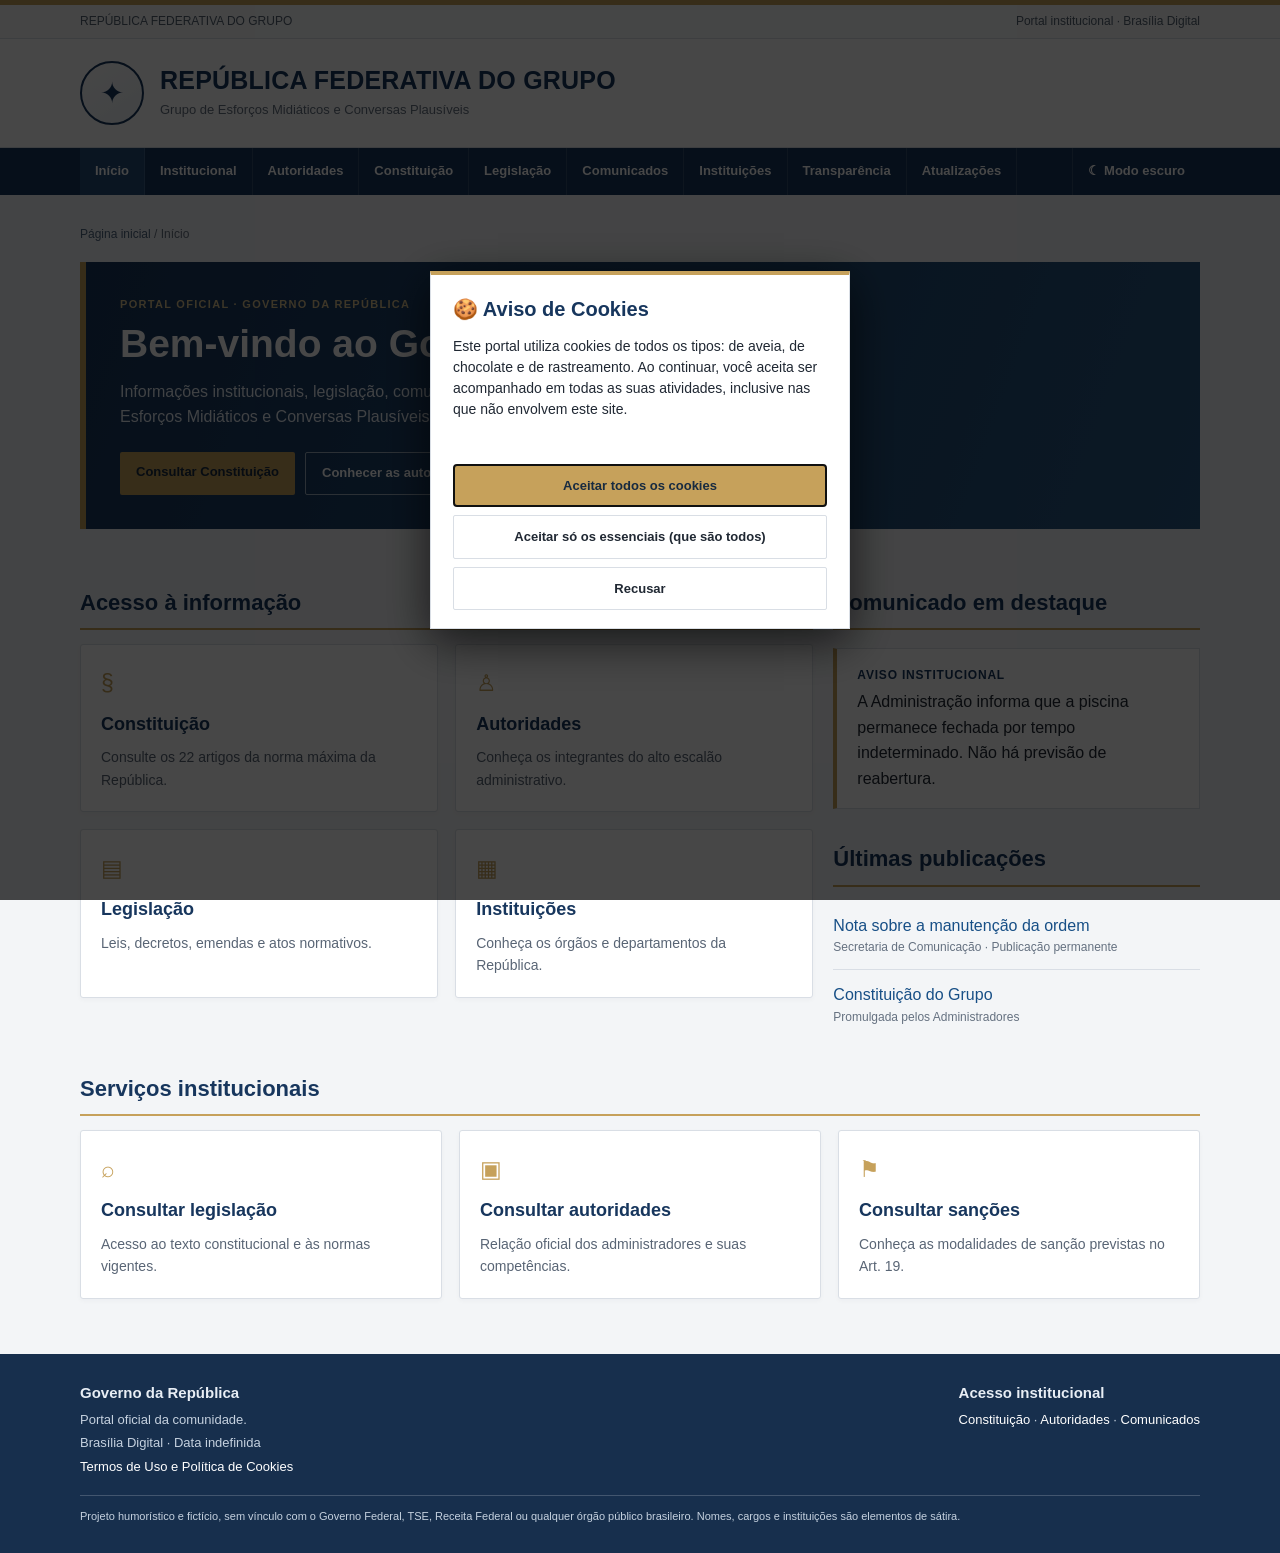
<file: index.html>
<!doctype html><html lang="pt-BR"><head><meta charset="utf-8"><meta name="viewport" content="width=device-width,initial-scale=1"><meta name="description" content="Portal institucional fictício da República Federativa do Grupo."><title>Início | República Federativa do Grupo</title><link rel="stylesheet" href="assets/style.css"></head><body><div class="topline"></div><div class="utility"><div class="wrap"><span>REPÚBLICA FEDERATIVA DO GRUPO</span><span>Portal institucional · Brasília Digital</span></div></div><header><div class="wrap brand"><div class="crest" aria-label="Brasão provisório">✦</div><div><h1>REPÚBLICA FEDERATIVA DO GRUPO</h1><p>Grupo de Esforços Midiáticos e Conversas Plausíveis</p></div></div></header><nav><div class="wrap"><a href="index.html">Início</a><a href="institucional.html">Institucional</a><a href="autoridades.html">Autoridades</a><a href="constituicao.html">Constituição</a><a href="legislacao.html">Legislação</a><a href="comunicados.html">Comunicados</a><a href="instituicoes.html">Instituições</a><a href="transparencia.html">Transparência</a></div></nav><main class="wrap"><div class="breadcrumb"><a href="index.html">Página inicial</a> / Início</div><section class="hero"><div class="eyebrow">Portal oficial · Governo da República</div><h2>Bem-vindo ao Governo da República</h2><p>Informações institucionais, legislação, comunicados e serviços da República Federativa do Grupo de Esforços Midiáticos e Conversas Plausíveis.</p><div class="actions"><a class="btn" href="constituicao.html">Consultar Constituição</a><a class="btn secondary" href="autoridades.html">Conhecer as autoridades</a></div></section>
<div class="two"><section><h2 class="section-title">Acesso à informação</h2><div class="grid" style="grid-template-columns:repeat(2,1fr)"><a class="card" href="constituicao.html"><div class="ico">§</div><h3>Constituição</h3><p>Consulte os 22 artigos da norma máxima da República.</p></a><a class="card" href="autoridades.html"><div class="ico">♙</div><h3>Autoridades</h3><p>Conheça os integrantes do alto escalão administrativo.</p></a><a class="card" href="legislacao.html"><div class="ico">▤</div><h3>Legislação</h3><p>Leis, decretos, emendas e atos normativos.</p></a><a class="card" href="instituicoes.html"><div class="ico">▦</div><h3>Instituições</h3><p>Conheça os órgãos e departamentos da República.</p></a></div></section><aside><h2 class="section-title">Comunicado em destaque</h2><div class="notice"><strong>AVISO INSTITUCIONAL</strong>A Administração informa que a piscina permanece fechada por tempo indeterminado. Não há previsão de reabertura.</div><h2 class="section-title">Últimas publicações</h2><ul class="list"><li><a href="comunicados.html">Nota sobre a manutenção da ordem</a><small>Secretaria de Comunicação · Publicação permanente</small></li><li><a href="constituicao.html">Constituição do Grupo</a><small>Promulgada pelos Administradores</small></li></ul></aside></div>
<h2 class="section-title">Serviços institucionais</h2><div class="grid"><div class="card"><div class="ico">⌕</div><h3>Consultar legislação</h3><p>Acesso ao texto constitucional e às normas vigentes.</p></div><div class="card"><div class="ico">▣</div><h3>Consultar autoridades</h3><p>Relação oficial dos administradores e suas competências.</p></div><div class="card"><div class="ico">⚑</div><h3>Consultar sanções</h3><p>Conheça as modalidades de sanção previstas no Art. 19.</p></div></div></main><footer><div class="wrap"><div class="footgrid"><div><strong>Governo da República</strong><p>Portal oficial da comunidade.</p><p>Brasília Digital · Data indefinida</p></div><div><strong>Acesso institucional</strong><p><a href="constituicao.html" style="color:#fff">Constituição</a> · <a href="autoridades.html" style="color:#fff">Autoridades</a> · <a href="comunicados.html" style="color:#fff">Comunicados</a></p></div></div><div class="disclaimer">Projeto humorístico e fictício, sem vínculo com o Governo Federal, TSE, Receita Federal ou qualquer órgão público brasileiro. Nomes, cargos e instituições são elementos de sátira.</div></div></footer><script src="assets/site.js"></script></body></html>
</file>
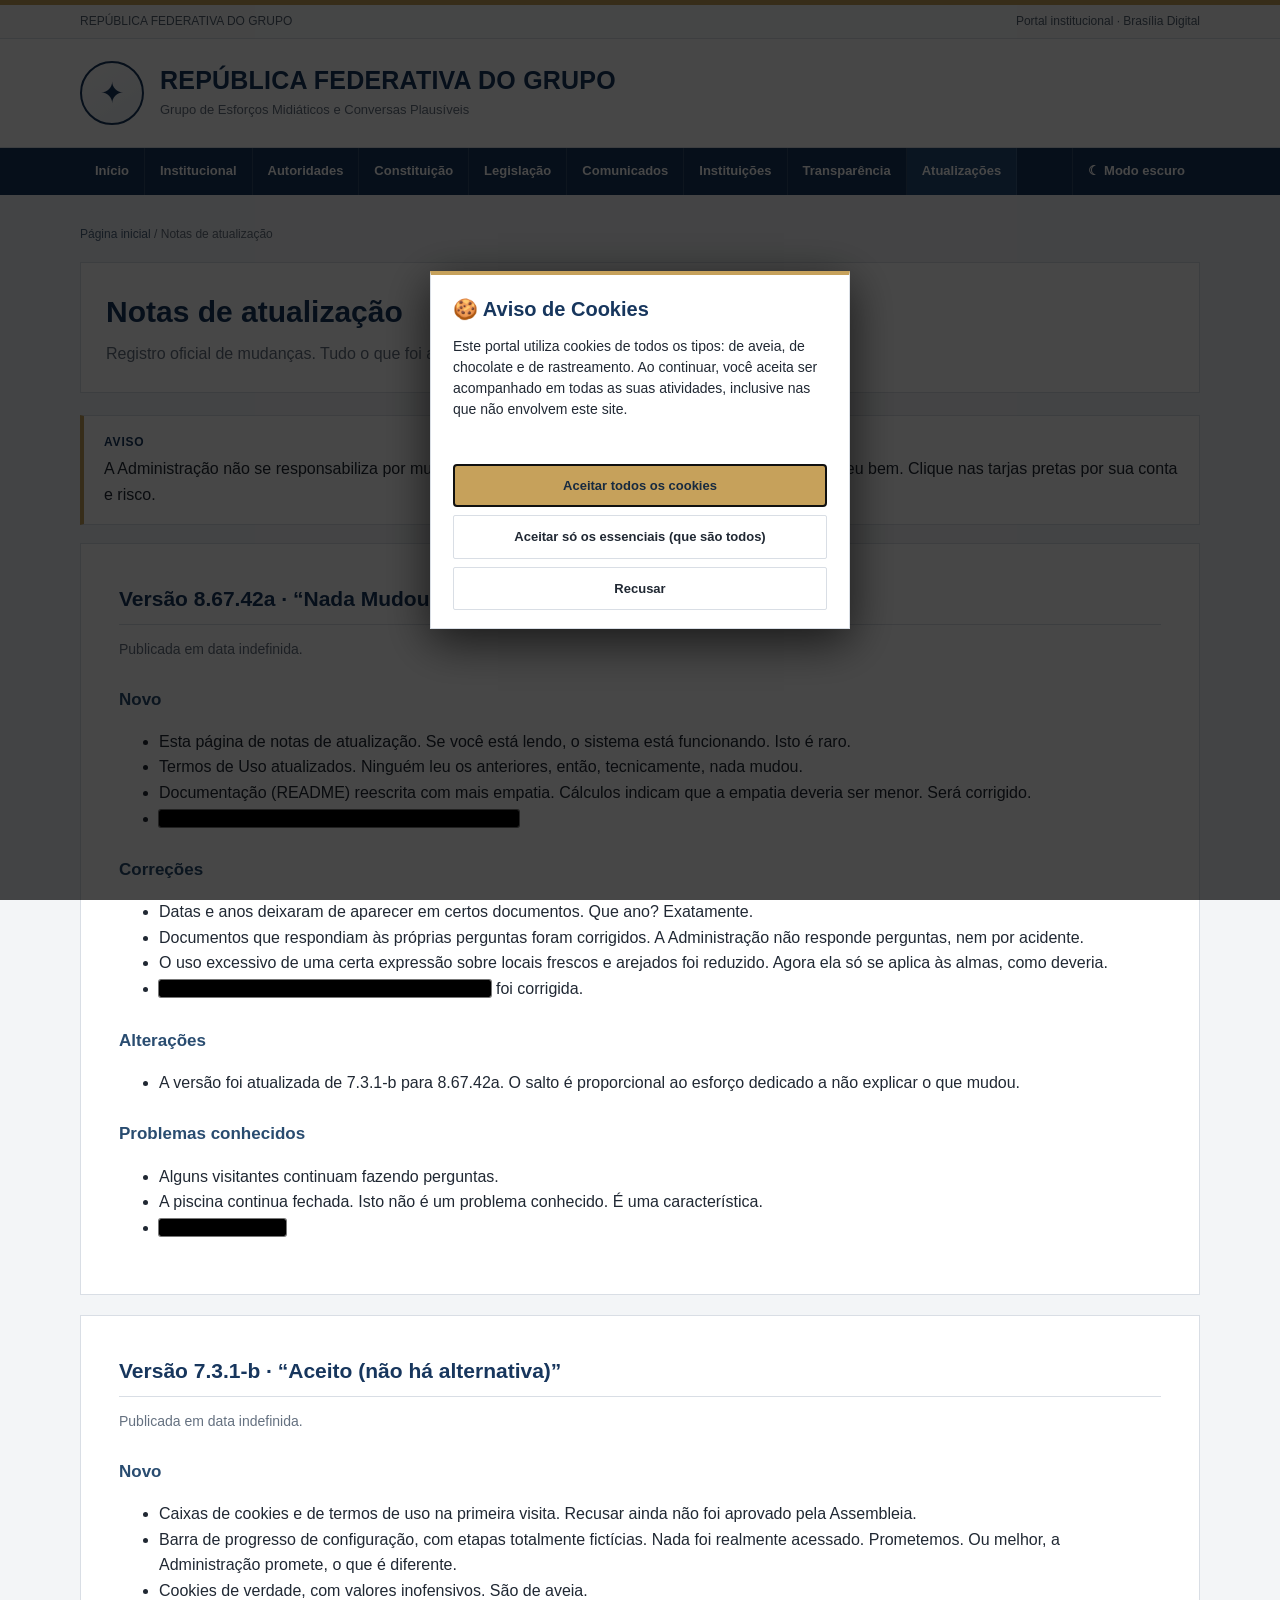
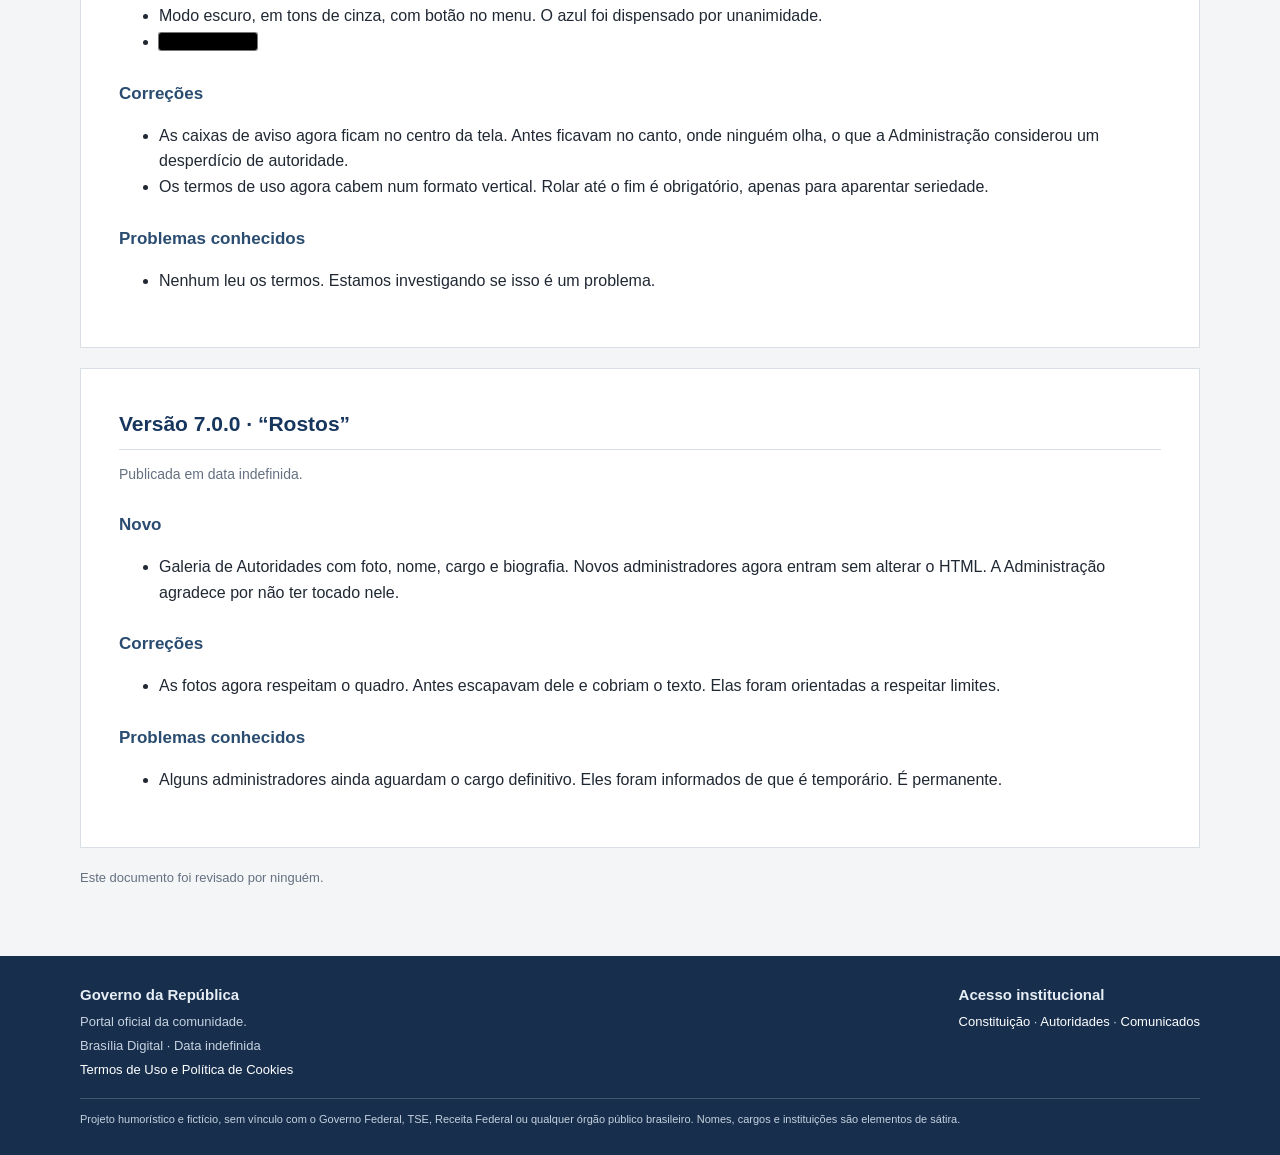
<file: atualizacoes.html>
<!doctype html><html lang="pt-BR"><head><meta charset="utf-8"><meta name="viewport" content="width=device-width,initial-scale=1"><meta name="description" content="Portal institucional fictício da República Federativa do Grupo."><title>Notas de atualização | República Federativa do Grupo</title><link rel="stylesheet" href="assets/style.css"></head><body><div class="topline"></div><div class="utility"><div class="wrap"><span>REPÚBLICA FEDERATIVA DO GRUPO</span><span>Portal institucional · Brasília Digital</span></div></div><header><div class="wrap brand"><div class="crest" aria-label="Brasão provisório">✦</div><div><h1>REPÚBLICA FEDERATIVA DO GRUPO</h1><p>Grupo de Esforços Midiáticos e Conversas Plausíveis</p></div></div></header><nav><div class="wrap"><a href="index.html">Início</a><a href="institucional.html">Institucional</a><a href="autoridades.html">Autoridades</a><a href="constituicao.html">Constituição</a><a href="legislacao.html">Legislação</a><a href="comunicados.html">Comunicados</a><a href="instituicoes.html">Instituições</a><a href="transparencia.html">Transparência</a></div></nav><main class="wrap"><div class="breadcrumb"><a href="index.html">Página inicial</a> / Notas de atualização</div><div class="pagehead"><h2>Notas de atualização</h2><p>Registro oficial de mudanças. Tudo o que foi alterado e, aproximadamente, o que não foi.</p></div><div class="notice"><strong>AVISO</strong>A Administração não se responsabiliza por mudanças que você não percebeu. Elas foram feitas para o seu bem. Clique nas tarjas pretas por sua conta e risco.</div><div class="content" style="margin-bottom:20px"><h2>Versão 8.67.42a · “Nada Mudou” <small style="font-weight:normal;color:#9a7b2f">· ATUAL</small></h2><p style="color:#657180;font-size:14px;margin-top:-4px">Publicada em data indefinida.</p><h3>Novo</h3><ul><li>Esta página de notas de atualização. Se você está lendo, o sistema está funcionando. Isto é raro.</li><li>Termos de Uso atualizados. Ninguém leu os anteriores, então, tecnicamente, nada mudou.</li><li>Documentação (README) reescrita com mais empatia. Cálculos indicam que a empatia deveria ser menor. Será corrigido.</li><li><span class="tarja" title="Clique para revelar">Algo que a Administração prefere não mencionar.</span></li></ul><h3>Correções</h3><ul><li>Datas e anos deixaram de aparecer em certos documentos. Que ano? Exatamente.</li><li>Documentos que respondiam às próprias perguntas foram corrigidos. A Administração não responde perguntas, nem por acidente.</li><li>O uso excessivo de uma certa expressão sobre locais frescos e arejados foi reduzido. Agora ela só se aplica às almas, como deveria.</li><li><span class="tarja" title="Clique para revelar">A pergunta que você está pensando em fazer</span> foi corrigida.</li></ul><h3>Alterações</h3><ul><li>A versão foi atualizada de 7.3.1-b para 8.67.42a. O salto é proporcional ao esforço dedicado a não explicar o que mudou.</li></ul><h3>Problemas conhecidos</h3><ul><li>Alguns visitantes continuam fazendo perguntas.</li><li>A piscina continua fechada. Isto não é um problema conhecido. É uma característica.</li><li><span class="tarja" title="Clique para revelar">Todos os outros.</span></li></ul></div><div class="content" style="margin-bottom:20px"><h2>Versão 7.3.1-b · “Aceito (não há alternativa)”</h2><p style="color:#657180;font-size:14px;margin-top:-4px">Publicada em data indefinida.</p><h3>Novo</h3><ul><li>Caixas de cookies e de termos de uso na primeira visita. Recusar ainda não foi aprovado pela Assembleia.</li><li>Barra de progresso de configuração, com etapas totalmente fictícias. Nada foi realmente acessado. Prometemos. Ou melhor, a Administração promete, o que é diferente.</li><li>Cookies de verdade, com valores inofensivos. São de aveia.</li><li>Modo escuro, em tons de cinza, com botão no menu. O azul foi dispensado por unanimidade.</li><li><span class="tarja" title="Clique para revelar">Mais coisas.</span></li></ul><h3>Correções</h3><ul><li>As caixas de aviso agora ficam no centro da tela. Antes ficavam no canto, onde ninguém olha, o que a Administração considerou um desperdício de autoridade.</li><li>Os termos de uso agora cabem num formato vertical. Rolar até o fim é obrigatório, apenas para aparentar seriedade.</li></ul><h3>Problemas conhecidos</h3><ul><li>Nenhum leu os termos. Estamos investigando se isso é um problema.</li></ul></div><div class="content" style="margin-bottom:20px"><h2>Versão 7.0.0 · “Rostos”</h2><p style="color:#657180;font-size:14px;margin-top:-4px">Publicada em data indefinida.</p><h3>Novo</h3><ul><li>Galeria de Autoridades com foto, nome, cargo e biografia. Novos administradores agora entram sem alterar o HTML. A Administração agradece por não ter tocado nele.</li></ul><h3>Correções</h3><ul><li>As fotos agora respeitam o quadro. Antes escapavam dele e cobriam o texto. Elas foram orientadas a respeitar limites.</li></ul><h3>Problemas conhecidos</h3><ul><li>Alguns administradores ainda aguardam o cargo definitivo. Eles foram informados de que é temporário. É permanente.</li></ul></div><p style="color:#657180;font-size:13px">Este documento foi revisado por ninguém.</p></main><footer><div class="wrap"><div class="footgrid"><div><strong>Governo da República</strong><p>Portal oficial da comunidade.</p><p>Brasília Digital · Data indefinida</p></div><div><strong>Acesso institucional</strong><p><a href="constituicao.html" style="color:#fff">Constituição</a> · <a href="autoridades.html" style="color:#fff">Autoridades</a> · <a href="comunicados.html" style="color:#fff">Comunicados</a></p></div></div><div class="disclaimer">Projeto humorístico e fictício, sem vínculo com o Governo Federal, TSE, Receita Federal ou qualquer órgão público brasileiro. Nomes, cargos e instituições são elementos de sátira.</div></div></footer><script src="assets/site.js"></script></body></html>
</file>
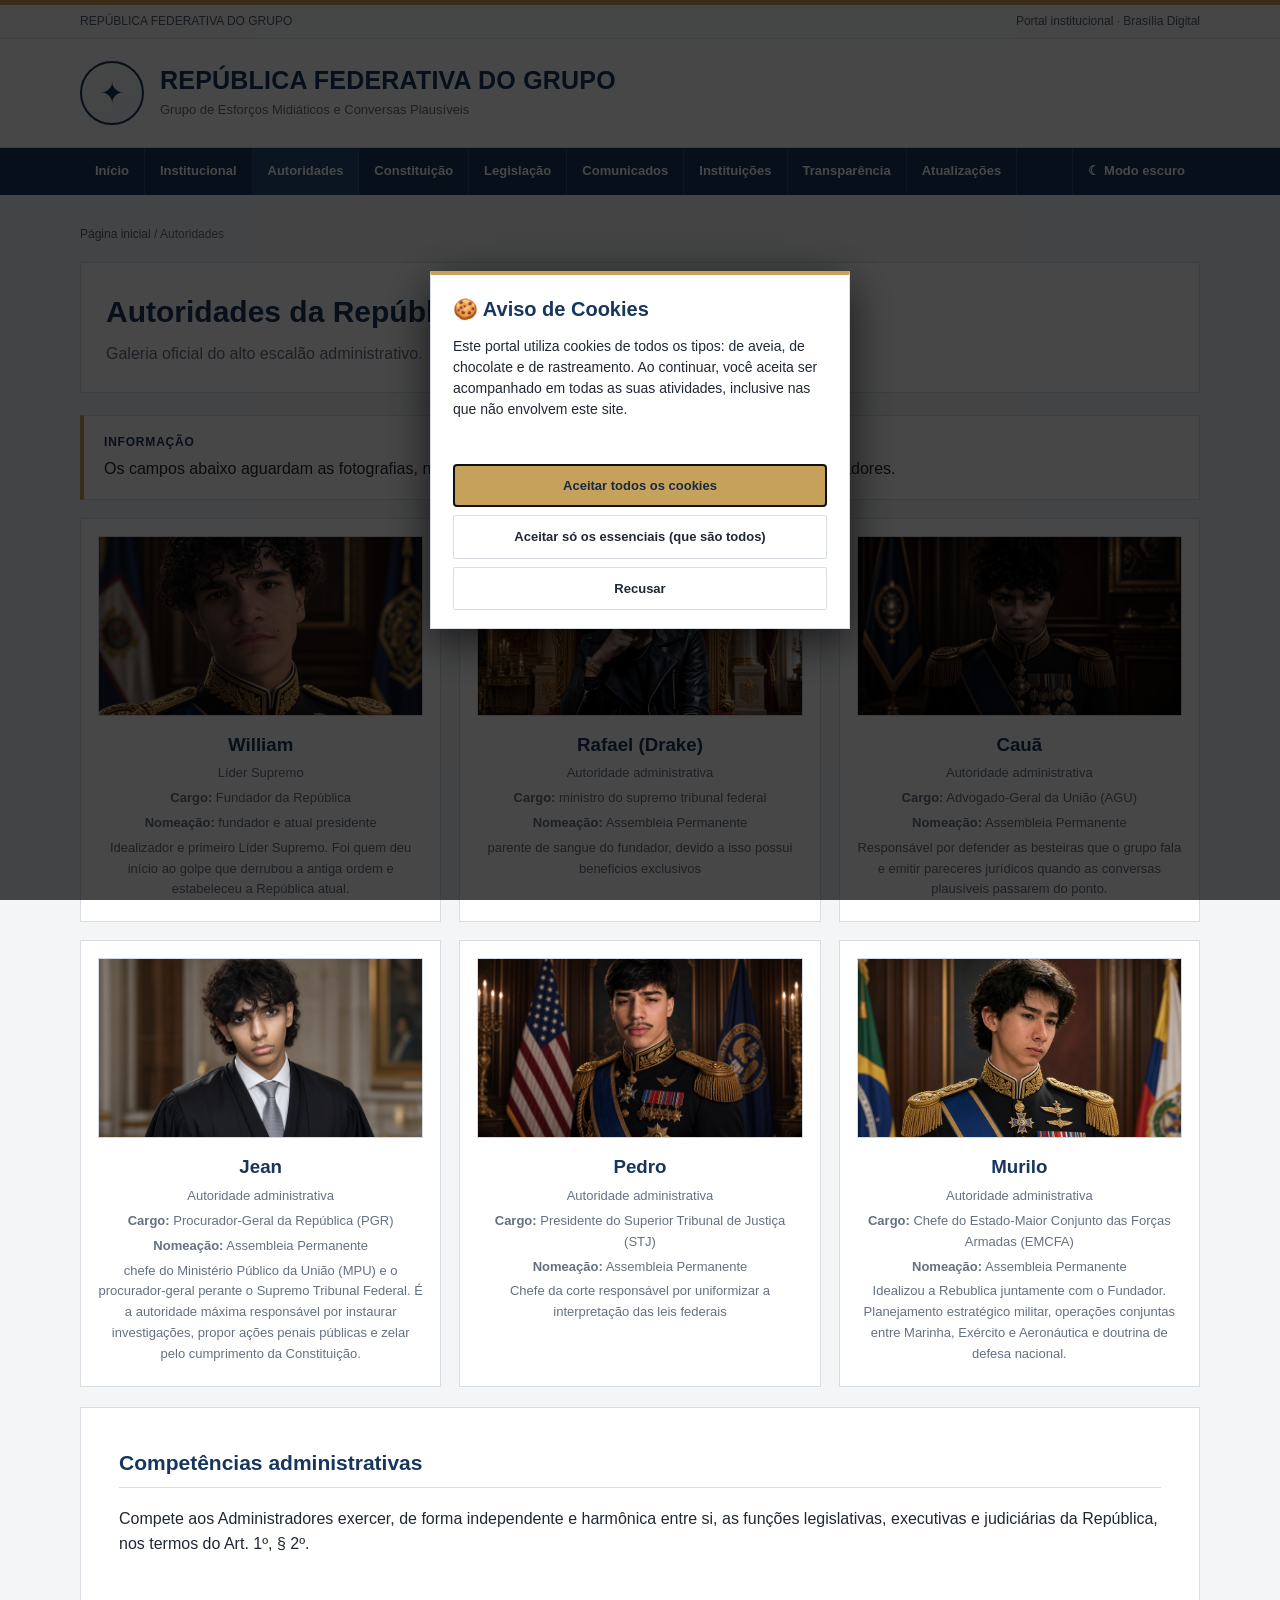
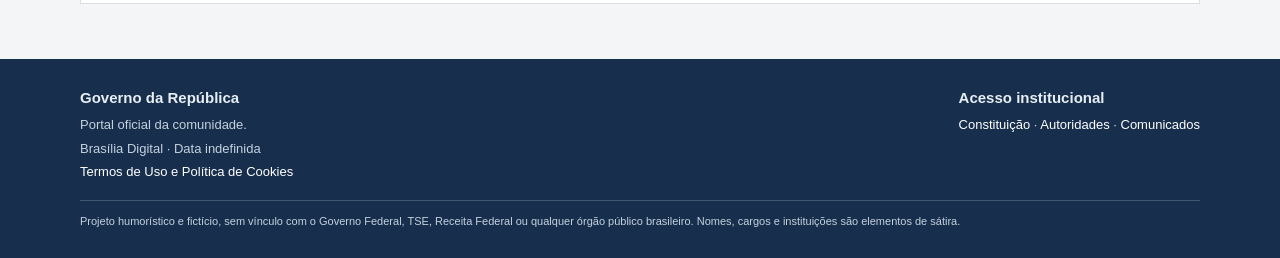
<file: autoridades.html>
<!doctype html><html lang="pt-BR"><head><meta charset="utf-8"><meta name="viewport" content="width=device-width,initial-scale=1"><meta name="description" content="Portal institucional fictício da República Federativa do Grupo."><title>Autoridades | República Federativa do Grupo</title><link rel="stylesheet" href="assets/style.css"></head><body><div class="topline"></div><div class="utility"><div class="wrap"><span>REPÚBLICA FEDERATIVA DO GRUPO</span><span>Portal institucional · Brasília Digital</span></div></div><header><div class="wrap brand"><div class="crest" aria-label="Brasão provisório">✦</div><div><h1>REPÚBLICA FEDERATIVA DO GRUPO</h1><p>Grupo de Esforços Midiáticos e Conversas Plausíveis</p></div></div></header><nav><div class="wrap"><a href="index.html">Início</a><a href="institucional.html">Institucional</a><a href="autoridades.html">Autoridades</a><a href="constituicao.html">Constituição</a><a href="legislacao.html">Legislação</a><a href="comunicados.html">Comunicados</a><a href="instituicoes.html">Instituições</a><a href="transparencia.html">Transparência</a></div></nav><main class="wrap"><div class="breadcrumb"><a href="index.html">Página inicial</a> / Autoridades</div><div class="pagehead"><h2>Autoridades da República</h2><p>Galeria oficial do alto escalão administrativo.</p></div><div class="notice"><strong>INFORMAÇÃO</strong>Os campos abaixo aguardam as fotografias, nomes e cargos oficiais fornecidos pelos próprios administradores.</div><div class="people" id="lista-autoridades"></div><div class="content" style="margin-top:20px"><h2>Competências administrativas</h2><p>Compete aos Administradores exercer, de forma independente e harmônica entre si, as funções legislativas, executivas e judiciárias da República, nos termos do Art. 1º, § 2º.</p></div></main><footer><div class="wrap"><div class="footgrid"><div><strong>Governo da República</strong><p>Portal oficial da comunidade.</p><p>Brasília Digital · Data indefinida</p></div><div><strong>Acesso institucional</strong><p><a href="constituicao.html" style="color:#fff">Constituição</a> · <a href="autoridades.html" style="color:#fff">Autoridades</a> · <a href="comunicados.html" style="color:#fff">Comunicados</a></p></div></div><div class="disclaimer">Projeto humorístico e fictício, sem vínculo com o Governo Federal, TSE, Receita Federal ou qualquer órgão público brasileiro. Nomes, cargos e instituições são elementos de sátira.</div></div></footer><script src="assets/autoridades.js"></script><script src="assets/site.js"></script></body></html>
</file>
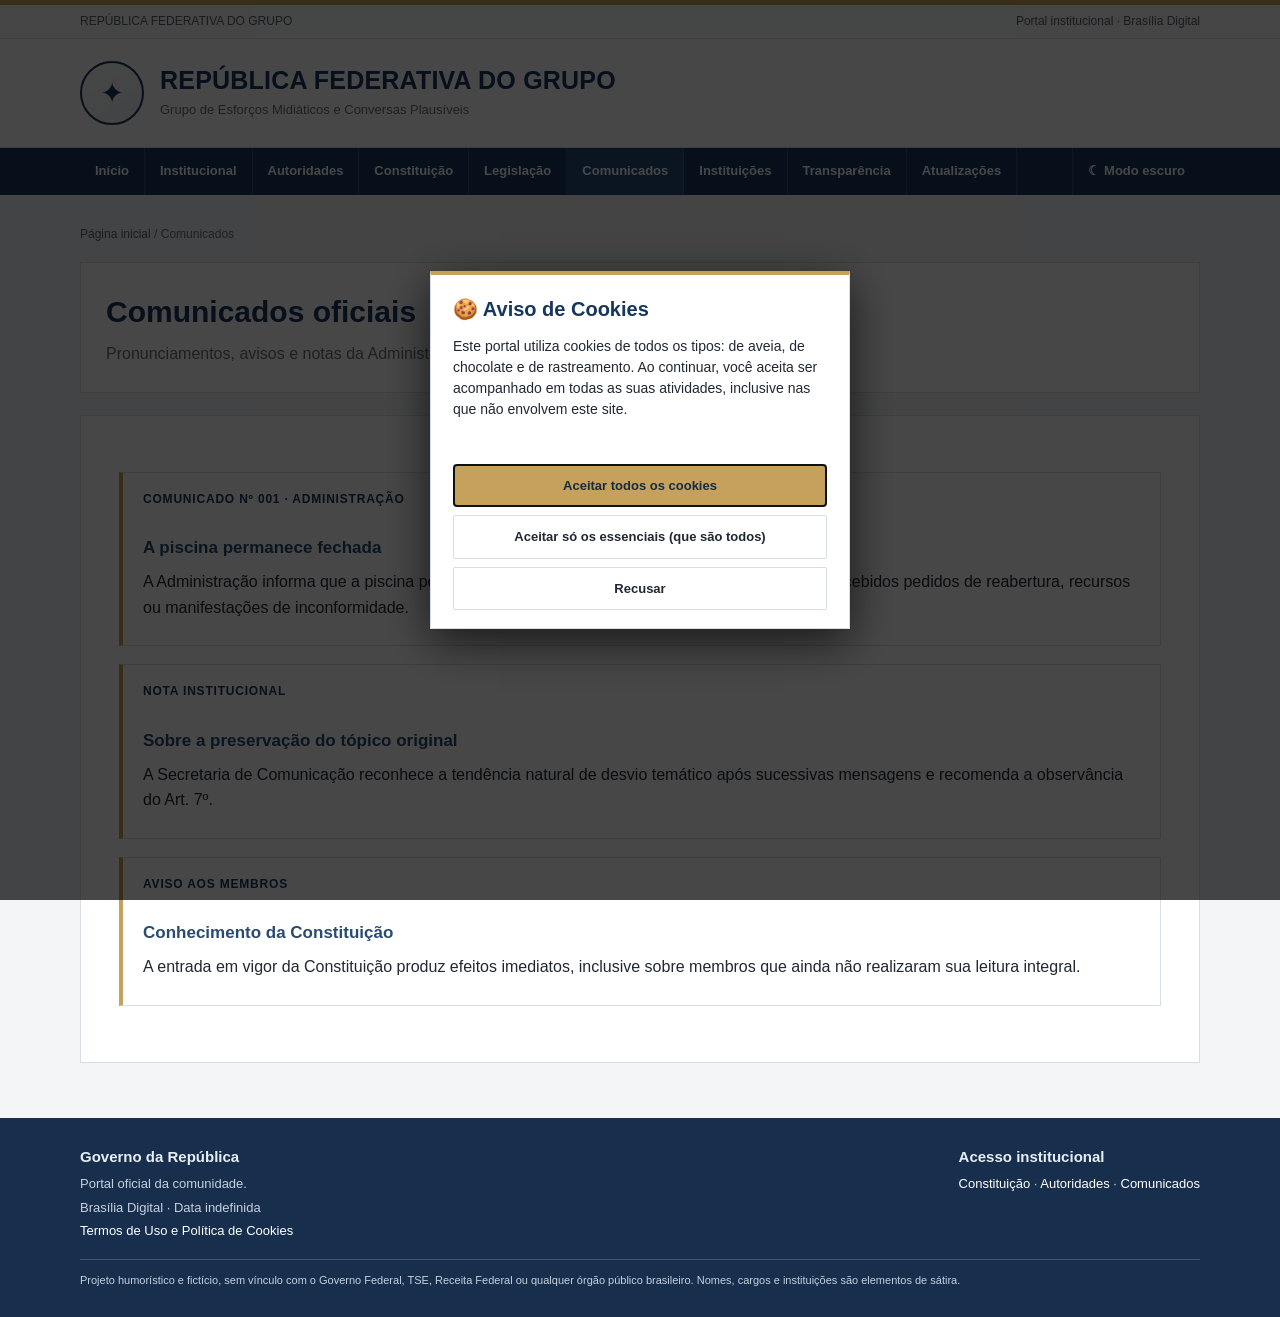
<file: comunicados.html>
<!doctype html><html lang="pt-BR"><head><meta charset="utf-8"><meta name="viewport" content="width=device-width,initial-scale=1"><meta name="description" content="Portal institucional fictício da República Federativa do Grupo."><title>Comunicados | República Federativa do Grupo</title><link rel="stylesheet" href="assets/style.css"></head><body><div class="topline"></div><div class="utility"><div class="wrap"><span>REPÚBLICA FEDERATIVA DO GRUPO</span><span>Portal institucional · Brasília Digital</span></div></div><header><div class="wrap brand"><div class="crest" aria-label="Brasão provisório">✦</div><div><h1>REPÚBLICA FEDERATIVA DO GRUPO</h1><p>Grupo de Esforços Midiáticos e Conversas Plausíveis</p></div></div></header><nav><div class="wrap"><a href="index.html">Início</a><a href="institucional.html">Institucional</a><a href="autoridades.html">Autoridades</a><a href="constituicao.html">Constituição</a><a href="legislacao.html">Legislação</a><a href="comunicados.html">Comunicados</a><a href="instituicoes.html">Instituições</a><a href="transparencia.html">Transparência</a></div></nav><main class="wrap"><div class="breadcrumb"><a href="index.html">Página inicial</a> / Comunicados</div><div class="pagehead"><h2>Comunicados oficiais</h2><p>Pronunciamentos, avisos e notas da Administração.</p></div><div class="content"><article class="notice"><strong>COMUNICADO Nº 001 · ADMINISTRAÇÃO</strong><h3>A piscina permanece fechada</h3><p>A Administração informa que a piscina permanece fechada por tempo indeterminado. Não serão recebidos pedidos de reabertura, recursos ou manifestações de inconformidade.</p></article><article class="notice"><strong>NOTA INSTITUCIONAL</strong><h3>Sobre a preservação do tópico original</h3><p>A Secretaria de Comunicação reconhece a tendência natural de desvio temático após sucessivas mensagens e recomenda a observância do Art. 7º.</p></article><article class="notice"><strong>AVISO AOS MEMBROS</strong><h3>Conhecimento da Constituição</h3><p>A entrada em vigor da Constituição produz efeitos imediatos, inclusive sobre membros que ainda não realizaram sua leitura integral.</p></article></div></main><footer><div class="wrap"><div class="footgrid"><div><strong>Governo da República</strong><p>Portal oficial da comunidade.</p><p>Brasília Digital · Data indefinida</p></div><div><strong>Acesso institucional</strong><p><a href="constituicao.html" style="color:#fff">Constituição</a> · <a href="autoridades.html" style="color:#fff">Autoridades</a> · <a href="comunicados.html" style="color:#fff">Comunicados</a></p></div></div><div class="disclaimer">Projeto humorístico e fictício, sem vínculo com o Governo Federal, TSE, Receita Federal ou qualquer órgão público brasileiro. Nomes, cargos e instituições são elementos de sátira.</div></div></footer><script src="assets/site.js"></script></body></html>
</file>
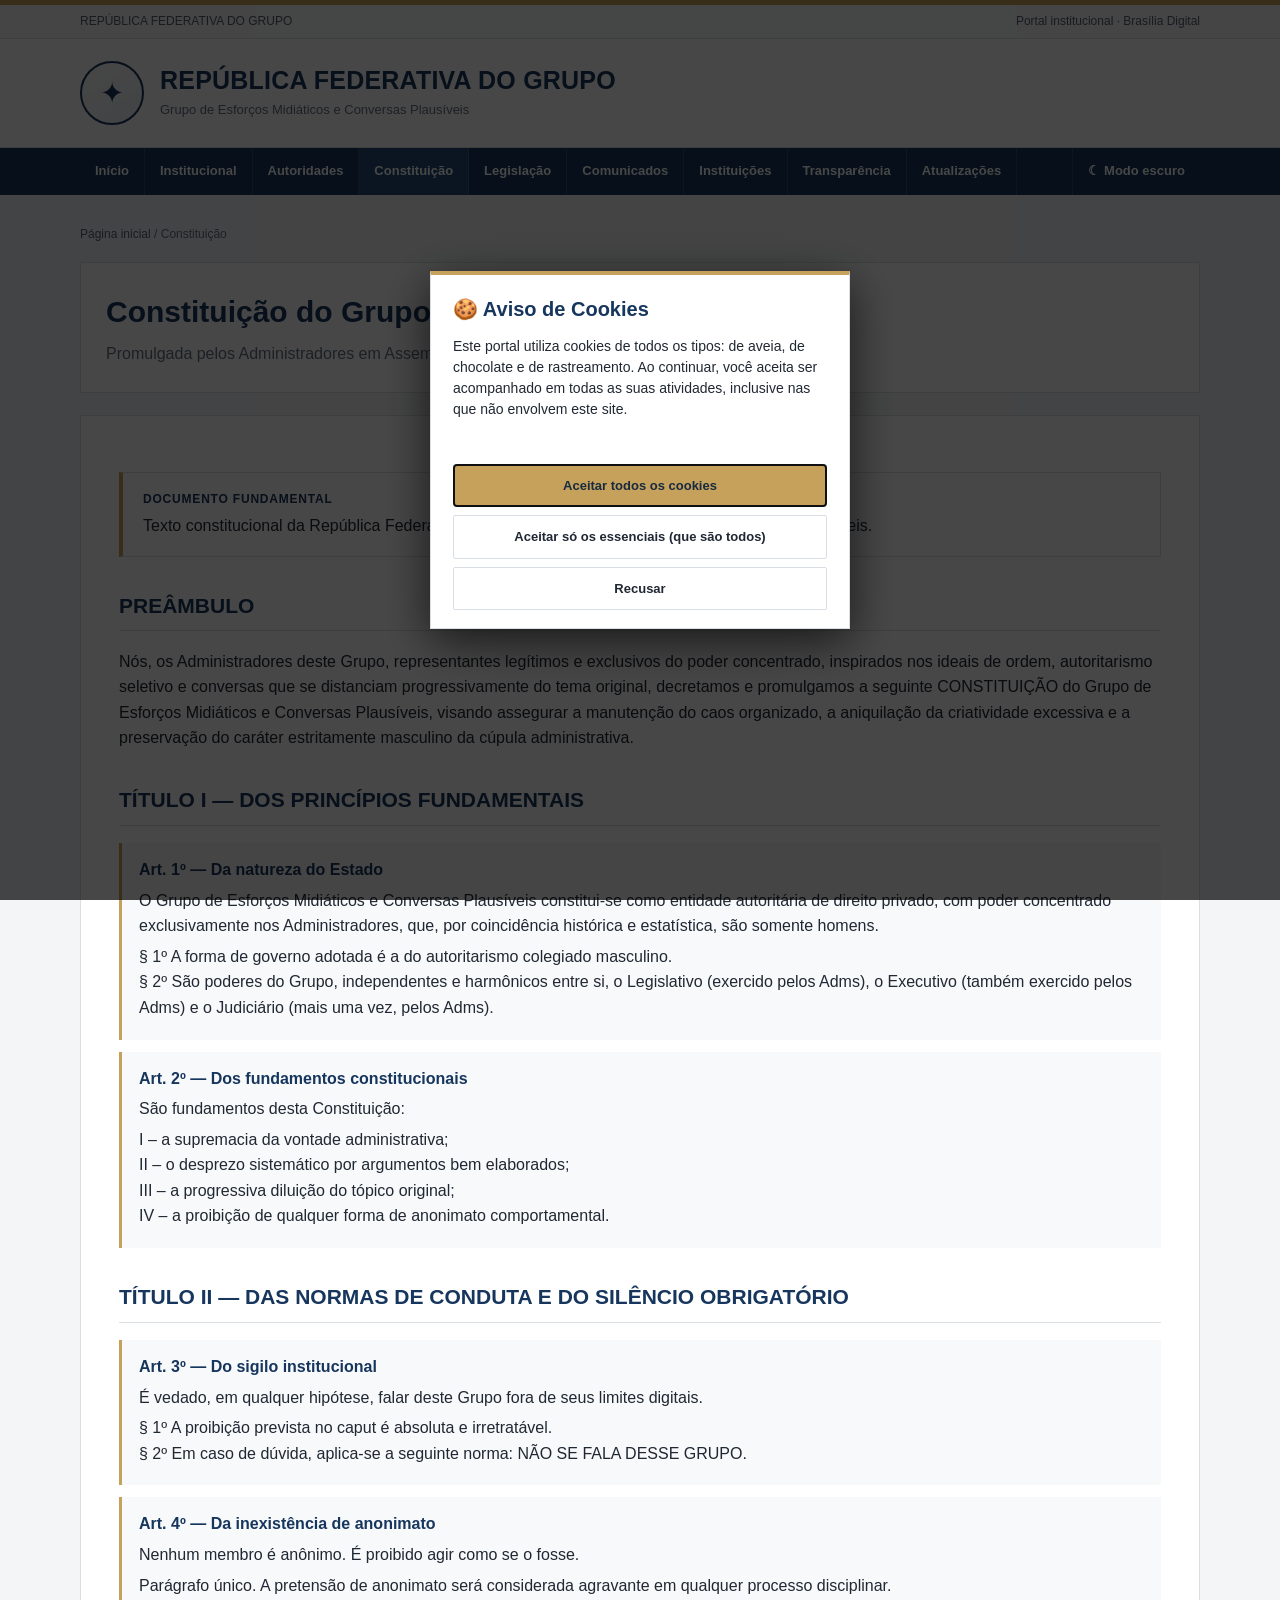
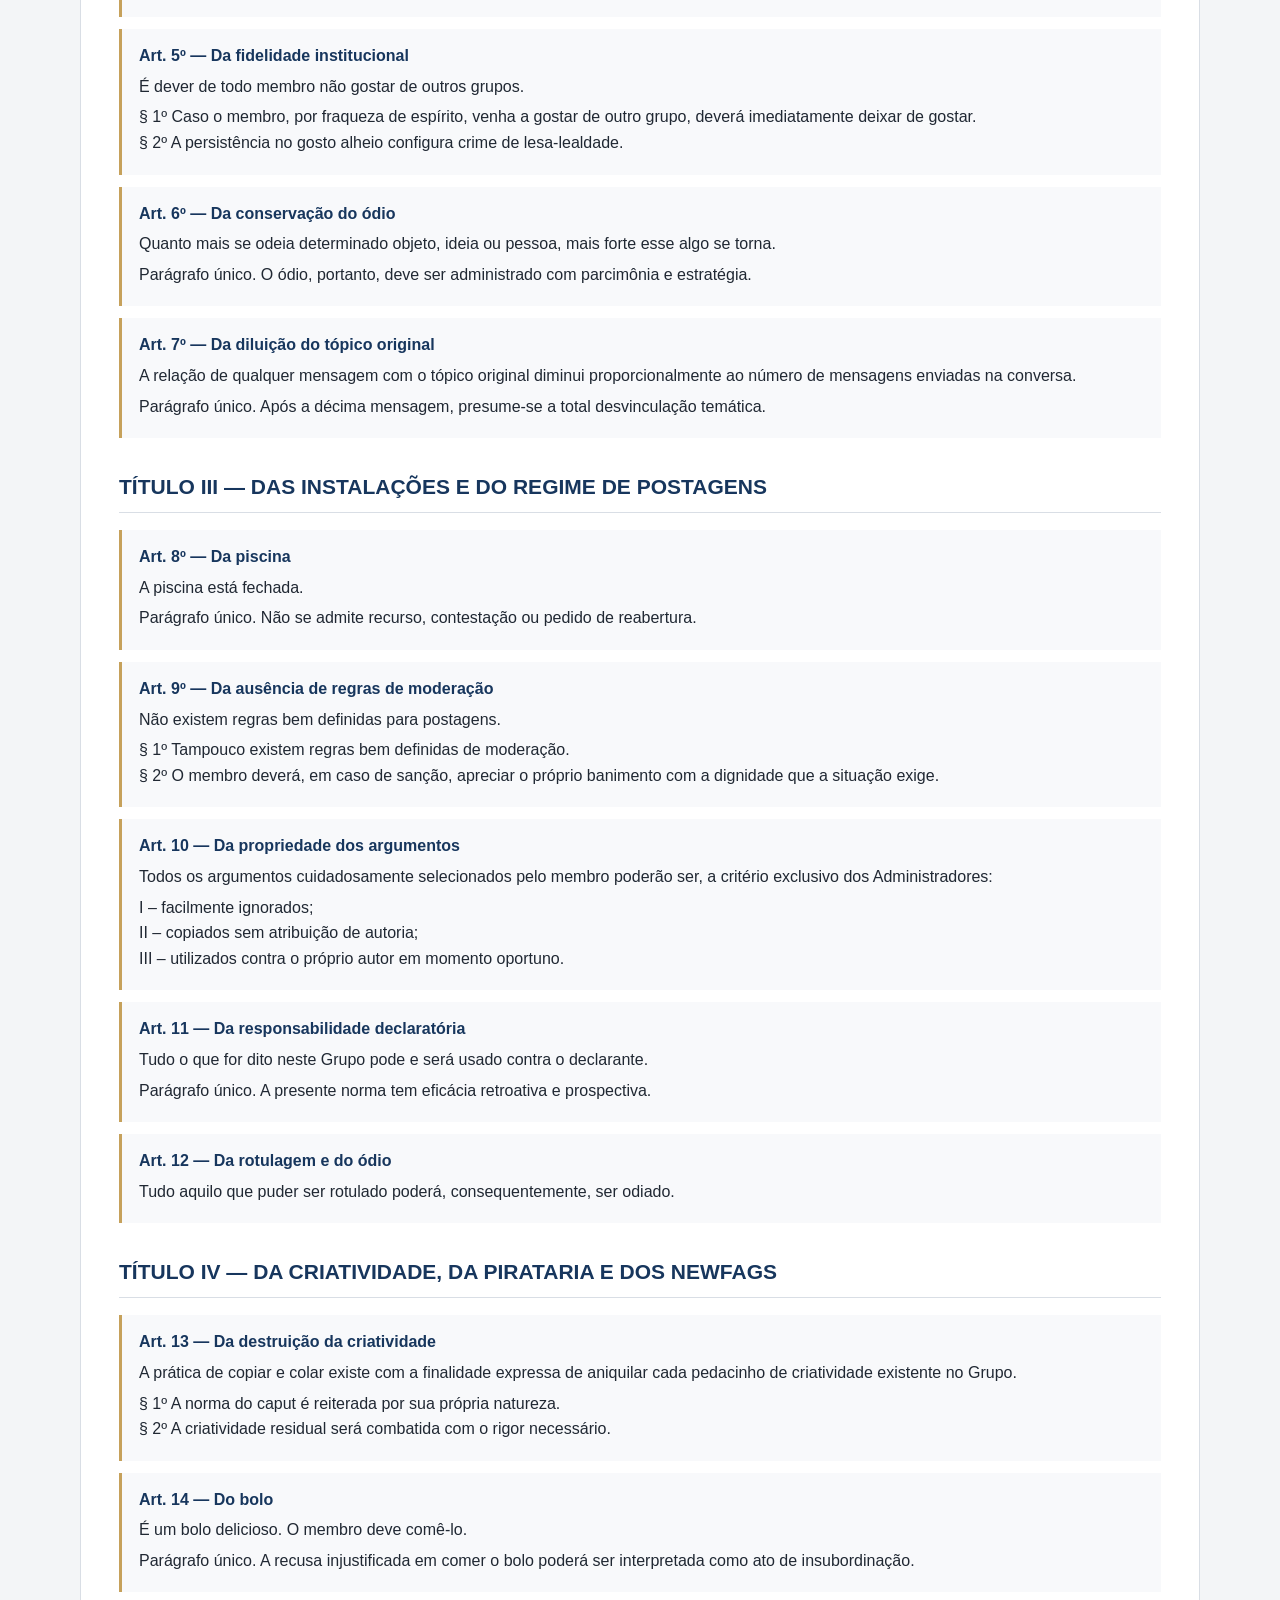
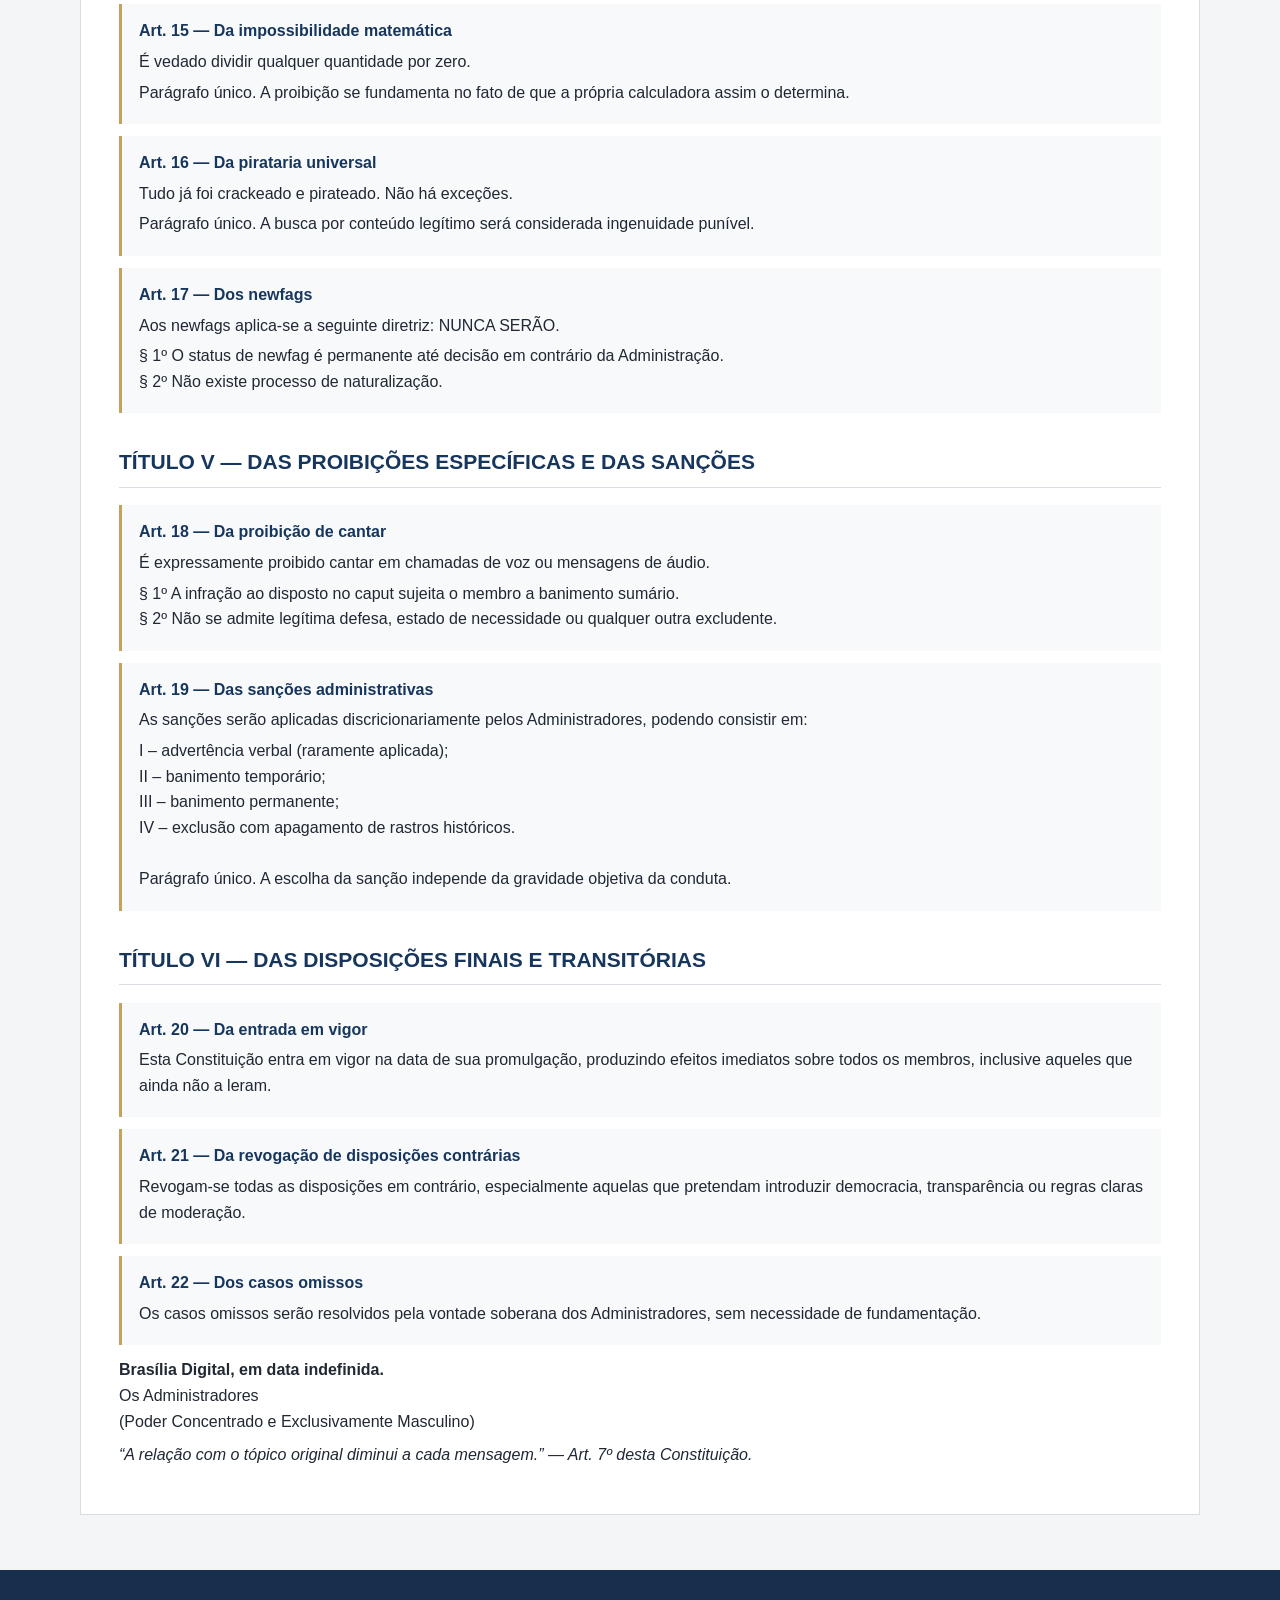
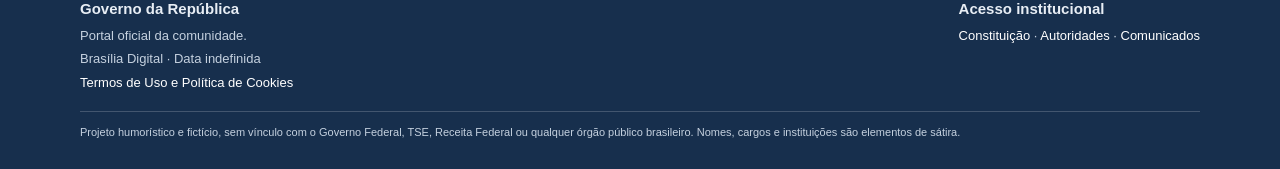
<file: constituicao.html>
<!doctype html><html lang="pt-BR"><head><meta charset="utf-8"><meta name="viewport" content="width=device-width,initial-scale=1"><meta name="description" content="Portal institucional fictício da República Federativa do Grupo."><title>Constituição | República Federativa do Grupo</title><link rel="stylesheet" href="assets/style.css"></head><body><div class="topline"></div><div class="utility"><div class="wrap"><span>REPÚBLICA FEDERATIVA DO GRUPO</span><span>Portal institucional · Brasília Digital</span></div></div><header><div class="wrap brand"><div class="crest" aria-label="Brasão provisório">✦</div><div><h1>REPÚBLICA FEDERATIVA DO GRUPO</h1><p>Grupo de Esforços Midiáticos e Conversas Plausíveis</p></div></div></header><nav><div class="wrap"><a href="index.html">Início</a><a href="institucional.html">Institucional</a><a href="autoridades.html">Autoridades</a><a href="constituicao.html">Constituição</a><a href="legislacao.html">Legislação</a><a href="comunicados.html">Comunicados</a><a href="instituicoes.html">Instituições</a><a href="transparencia.html">Transparência</a></div></nav><main class="wrap"><div class="breadcrumb"><a href="index.html">Página inicial</a> / Constituição</div><div class="pagehead"><h2>Constituição do Grupo</h2><p>Promulgada pelos Administradores em Assembleia Permanente · Texto integral</p></div><div class="content"><div class="notice"><strong>DOCUMENTO FUNDAMENTAL</strong>Texto constitucional da República Federativa do Grupo de Esforços Midiáticos e Conversas Plausíveis.</div><h2>PREÂMBULO</h2><p>Nós, os Administradores deste Grupo, representantes legítimos e exclusivos do poder concentrado, inspirados nos ideais de ordem, autoritarismo seletivo e conversas que se distanciam progressivamente do tema original, decretamos e promulgamos a seguinte CONSTITUIÇÃO do Grupo de Esforços Midiáticos e Conversas Plausíveis, visando assegurar a manutenção do caos organizado, a aniquilação da criatividade excessiva e a preservação do caráter estritamente masculino da cúpula administrativa.</p><h2>TÍTULO I — DOS PRINCÍPIOS FUNDAMENTAIS</h2><div class="article"><b>Art. 1º — Da natureza do Estado</b><p>O Grupo de Esforços Midiáticos e Conversas Plausíveis constitui-se como entidade autoritária de direito privado, com poder concentrado exclusivamente nos Administradores, que, por coincidência histórica e estatística, são somente homens.</p><p>§ 1º A forma de governo adotada é a do autoritarismo colegiado masculino.<br>§ 2º São poderes do Grupo, independentes e harmônicos entre si, o Legislativo (exercido pelos Adms), o Executivo (também exercido pelos Adms) e o Judiciário (mais uma vez, pelos Adms).</p></div><div class="article"><b>Art. 2º — Dos fundamentos constitucionais</b><p>São fundamentos desta Constituição:</p><p>I – a supremacia da vontade administrativa;<br>II – o desprezo sistemático por argumentos bem elaborados;<br>III – a progressiva diluição do tópico original;<br>IV – a proibição de qualquer forma de anonimato comportamental.</p></div><h2>TÍTULO II — DAS NORMAS DE CONDUTA E DO SILÊNCIO OBRIGATÓRIO</h2><div class="article"><b>Art. 3º — Do sigilo institucional</b><p>É vedado, em qualquer hipótese, falar deste Grupo fora de seus limites digitais.</p><p>§ 1º A proibição prevista no caput é absoluta e irretratável.<br>§ 2º Em caso de dúvida, aplica-se a seguinte norma: NÃO SE FALA DESSE GRUPO.</p><p class="dica" hidden>§ 3º Anexo confidencial (dica nº 2): <span class="tarja" title="Clique para revelar">PARTE 2: Gemcp</span></p></div><div class="article"><b>Art. 4º — Da inexistência de anonimato</b><p>Nenhum membro é anônimo. É proibido agir como se o fosse.</p><p>Parágrafo único. A pretensão de anonimato será considerada agravante em qualquer processo disciplinar.</p></div><div class="article"><b>Art. 5º — Da fidelidade institucional</b><p>É dever de todo membro não gostar de outros grupos.</p><p>§ 1º Caso o membro, por fraqueza de espírito, venha a gostar de outro grupo, deverá imediatamente deixar de gostar.<br>§ 2º A persistência no gosto alheio configura crime de lesa-lealdade.</p></div><div class="article"><b>Art. 6º — Da conservação do ódio</b><p>Quanto mais se odeia determinado objeto, ideia ou pessoa, mais forte esse algo se torna.</p><p>Parágrafo único. O ódio, portanto, deve ser administrado com parcimônia e estratégia.</p></div><div class="article"><b>Art. 7º — Da diluição do tópico original</b><p>A relação de qualquer mensagem com o tópico original diminui proporcionalmente ao número de mensagens enviadas na conversa.</p><p>Parágrafo único. Após a décima mensagem, presume-se a total desvinculação temática.</p></div><h2>TÍTULO III — DAS INSTALAÇÕES E DO REGIME DE POSTAGENS</h2><div class="article"><b>Art. 8º — Da piscina</b><p>A piscina está fechada.</p><p>Parágrafo único. Não se admite recurso, contestação ou pedido de reabertura.</p></div><div class="article"><b>Art. 9º — Da ausência de regras de moderação</b><p>Não existem regras bem definidas para postagens.</p><p>§ 1º Tampouco existem regras bem definidas de moderação.<br>§ 2º O membro deverá, em caso de sanção, apreciar o próprio banimento com a dignidade que a situação exige.</p></div><div class="article"><b>Art. 10 — Da propriedade dos argumentos</b><p>Todos os argumentos cuidadosamente selecionados pelo membro poderão ser, a critério exclusivo dos Administradores:</p><p>I – facilmente ignorados;<br>II – copiados sem atribuição de autoria;<br>III – utilizados contra o próprio autor em momento oportuno.</p></div><div class="article"><b>Art. 11 — Da responsabilidade declaratória</b><p>Tudo o que for dito neste Grupo pode e será usado contra o declarante.</p><p>Parágrafo único. A presente norma tem eficácia retroativa e prospectiva.</p></div><div class="article"><b>Art. 12 — Da rotulagem e do ódio</b><p>Tudo aquilo que puder ser rotulado poderá, consequentemente, ser odiado.</p></div><h2>TÍTULO IV — DA CRIATIVIDADE, DA PIRATARIA E DOS NEWFAGS</h2><div class="article"><b>Art. 13 — Da destruição da criatividade</b><p>A prática de copiar e colar existe com a finalidade expressa de aniquilar cada pedacinho de criatividade existente no Grupo.</p><p>§ 1º A norma do caput é reiterada por sua própria natureza.<br>§ 2º A criatividade residual será combatida com o rigor necessário.</p></div><div class="article"><b>Art. 14 — Do bolo</b><p>É um bolo delicioso. O membro deve comê-lo.</p><p>Parágrafo único. A recusa injustificada em comer o bolo poderá ser interpretada como ato de insubordinação.</p></div><div class="article"><b>Art. 15 — Da impossibilidade matemática</b><p>É vedado dividir qualquer quantidade por zero.</p><p>Parágrafo único. A proibição se fundamenta no fato de que a própria calculadora assim o determina.</p></div><div class="article"><b>Art. 16 — Da pirataria universal</b><p>Tudo já foi crackeado e pirateado. Não há exceções.</p><p>Parágrafo único. A busca por conteúdo legítimo será considerada ingenuidade punível.</p></div><div class="article"><b>Art. 17 — Dos newfags</b><p>Aos newfags aplica-se a seguinte diretriz: NUNCA SERÃO.</p><p>§ 1º O status de newfag é permanente até decisão em contrário da Administração.<br>§ 2º Não existe processo de naturalização.</p></div><h2>TÍTULO V — DAS PROIBIÇÕES ESPECÍFICAS E DAS SANÇÕES</h2><div class="article"><b>Art. 18 — Da proibição de cantar</b><p>É expressamente proibido cantar em chamadas de voz ou mensagens de áudio.</p><p>§ 1º A infração ao disposto no caput sujeita o membro a banimento sumário.<br>§ 2º Não se admite legítima defesa, estado de necessidade ou qualquer outra excludente.</p></div><div class="article"><b>Art. 19 — Das sanções administrativas</b><p>As sanções serão aplicadas discricionariamente pelos Administradores, podendo consistir em:</p><p>I – advertência verbal (raramente aplicada);<br>II – banimento temporário;<br>III – banimento permanente;<br>IV – exclusão com apagamento de rastros históricos.<br><br>Parágrafo único. A escolha da sanção independe da gravidade objetiva da conduta.</p></div><h2>TÍTULO VI — DAS DISPOSIÇÕES FINAIS E TRANSITÓRIAS</h2><div class="article"><b>Art. 20 — Da entrada em vigor</b><p>Esta Constituição entra em vigor na data de sua promulgação, produzindo efeitos imediatos sobre todos os membros, inclusive aqueles que ainda não a leram.</p></div><div class="article"><b>Art. 21 — Da revogação de disposições contrárias</b><p>Revogam-se todas as disposições em contrário, especialmente aquelas que pretendam introduzir democracia, transparência ou regras claras de moderação.</p></div><div class="article"><b>Art. 22 — Dos casos omissos</b><p>Os casos omissos serão resolvidos pela vontade soberana dos Administradores, sem necessidade de fundamentação.</p></div><p><b>Brasília Digital, em data indefinida.</b><br>Os Administradores<br>(Poder Concentrado e Exclusivamente Masculino)</p><p><i>“A relação com o tópico original diminui a cada mensagem.” — Art. 7º desta Constituição.</i></p></div></main><footer><div class="wrap"><div class="footgrid"><div><strong>Governo da República</strong><p>Portal oficial da comunidade.</p><p>Brasília Digital · Data indefinida</p></div><div><strong>Acesso institucional</strong><p><a href="constituicao.html" style="color:#fff">Constituição</a> · <a href="autoridades.html" style="color:#fff">Autoridades</a> · <a href="comunicados.html" style="color:#fff">Comunicados</a></p></div></div><div class="disclaimer">Projeto humorístico e fictício, sem vínculo com o Governo Federal, TSE, Receita Federal ou qualquer órgão público brasileiro. Nomes, cargos e instituições são elementos de sátira.</div></div></footer><script src="assets/site.js"></script></body></html>
</file>
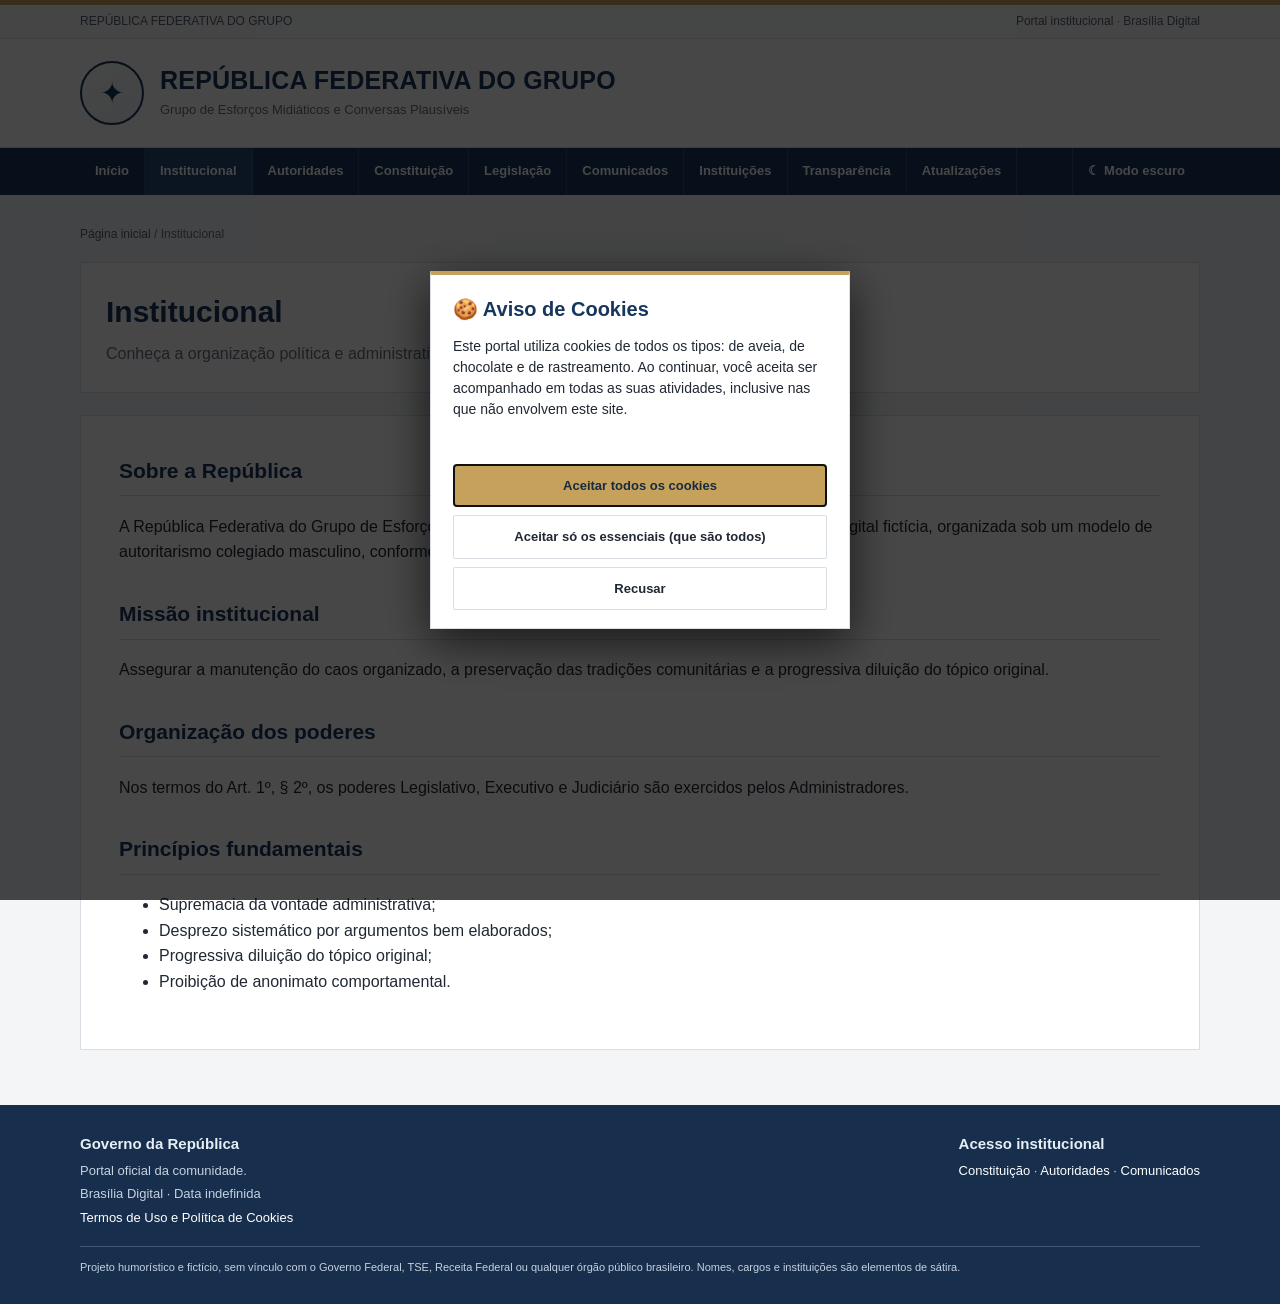
<file: institucional.html>
<!doctype html><html lang="pt-BR"><head><meta charset="utf-8"><meta name="viewport" content="width=device-width,initial-scale=1"><meta name="description" content="Portal institucional fictício da República Federativa do Grupo."><title>Institucional | República Federativa do Grupo</title><link rel="stylesheet" href="assets/style.css"></head><body><div class="topline"></div><div class="utility"><div class="wrap"><span>REPÚBLICA FEDERATIVA DO GRUPO</span><span>Portal institucional · Brasília Digital</span></div></div><header><div class="wrap brand"><div class="crest" aria-label="Brasão provisório">✦</div><div><h1>REPÚBLICA FEDERATIVA DO GRUPO</h1><p>Grupo de Esforços Midiáticos e Conversas Plausíveis</p></div></div></header><nav><div class="wrap"><a href="index.html">Início</a><a href="institucional.html">Institucional</a><a href="autoridades.html">Autoridades</a><a href="constituicao.html">Constituição</a><a href="legislacao.html">Legislação</a><a href="comunicados.html">Comunicados</a><a href="instituicoes.html">Instituições</a><a href="transparencia.html">Transparência</a></div></nav><main class="wrap"><div class="breadcrumb"><a href="index.html">Página inicial</a> / Institucional</div><div class="pagehead"><h2>Institucional</h2><p>Conheça a organização política e administrativa da República.</p></div><div class="content"><h2>Sobre a República</h2><p>A República Federativa do Grupo de Esforços Midiáticos e Conversas Plausíveis é uma comunidade digital fictícia, organizada sob um modelo de autoritarismo colegiado masculino, conforme estabelecido em sua Constituição.</p><h2>Missão institucional</h2><p>Assegurar a manutenção do caos organizado, a preservação das tradições comunitárias e a progressiva diluição do tópico original.</p><h2>Organização dos poderes</h2><p>Nos termos do Art. 1º, § 2º, os poderes Legislativo, Executivo e Judiciário são exercidos pelos Administradores.</p><h2>Princípios fundamentais</h2><ul><li>Supremacia da vontade administrativa;</li><li>Desprezo sistemático por argumentos bem elaborados;</li><li>Progressiva diluição do tópico original;</li><li>Proibição de anonimato comportamental.</li></ul></div></main><footer><div class="wrap"><div class="footgrid"><div><strong>Governo da República</strong><p>Portal oficial da comunidade.</p><p>Brasília Digital · Data indefinida</p></div><div><strong>Acesso institucional</strong><p><a href="constituicao.html" style="color:#fff">Constituição</a> · <a href="autoridades.html" style="color:#fff">Autoridades</a> · <a href="comunicados.html" style="color:#fff">Comunicados</a></p></div></div><div class="disclaimer">Projeto humorístico e fictício, sem vínculo com o Governo Federal, TSE, Receita Federal ou qualquer órgão público brasileiro. Nomes, cargos e instituições são elementos de sátira.</div></div></footer><script src="assets/site.js"></script></body></html>
</file>
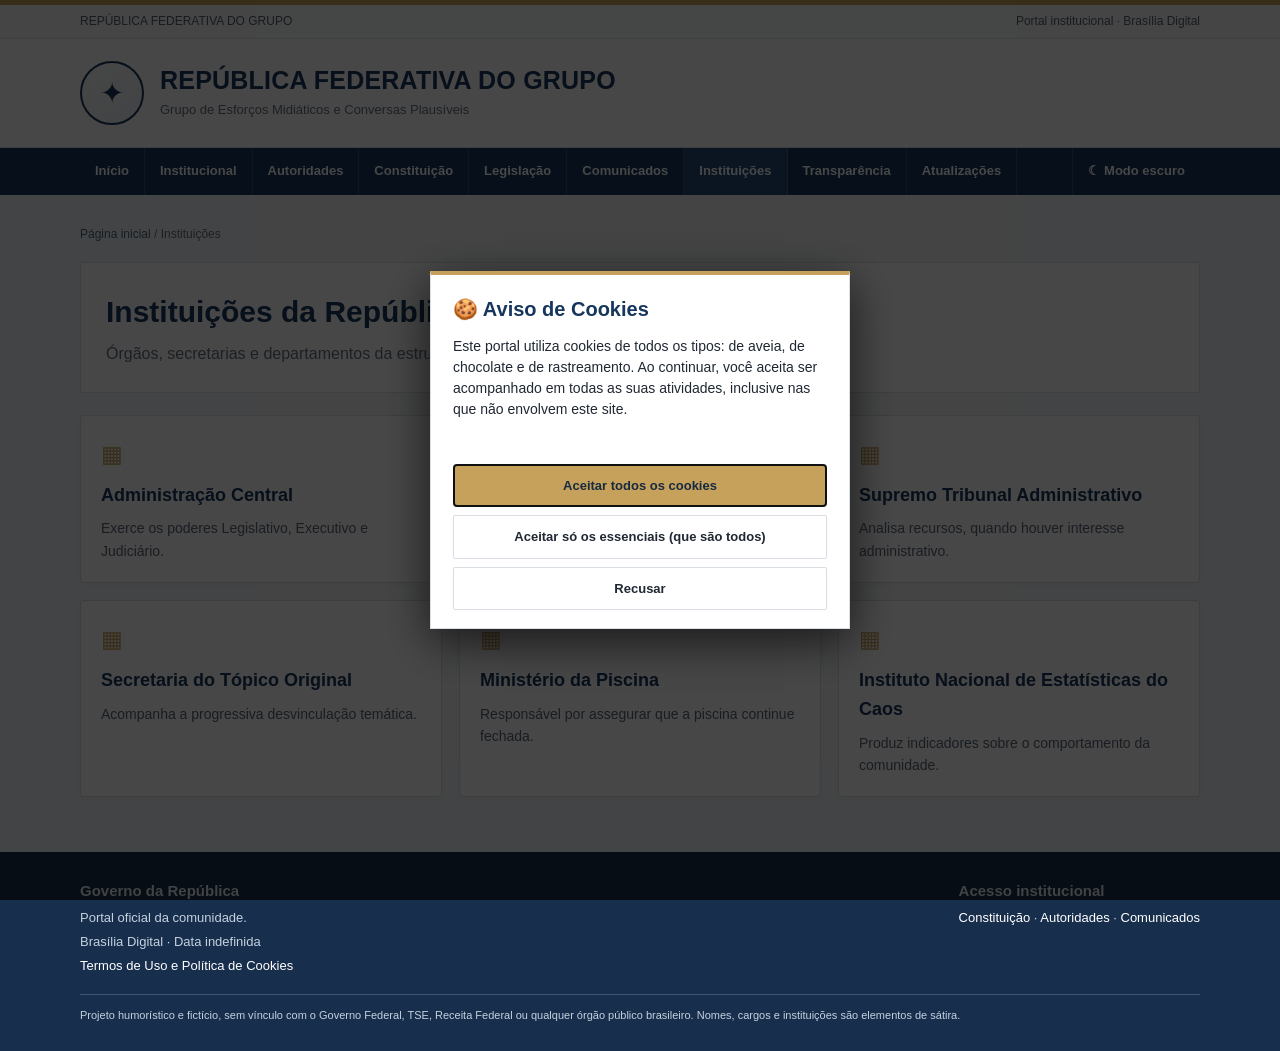
<file: instituicoes.html>
<!doctype html><html lang="pt-BR"><head><meta charset="utf-8"><meta name="viewport" content="width=device-width,initial-scale=1"><meta name="description" content="Portal institucional fictício da República Federativa do Grupo."><title>Instituições | República Federativa do Grupo</title><link rel="stylesheet" href="assets/style.css"></head><body><div class="topline"></div><div class="utility"><div class="wrap"><span>REPÚBLICA FEDERATIVA DO GRUPO</span><span>Portal institucional · Brasília Digital</span></div></div><header><div class="wrap brand"><div class="crest" aria-label="Brasão provisório">✦</div><div><h1>REPÚBLICA FEDERATIVA DO GRUPO</h1><p>Grupo de Esforços Midiáticos e Conversas Plausíveis</p></div></div></header><nav><div class="wrap"><a href="index.html">Início</a><a href="institucional.html">Institucional</a><a href="autoridades.html">Autoridades</a><a href="constituicao.html">Constituição</a><a href="legislacao.html">Legislação</a><a href="comunicados.html">Comunicados</a><a href="instituicoes.html">Instituições</a><a href="transparencia.html">Transparência</a></div></nav><main class="wrap"><div class="breadcrumb"><a href="index.html">Página inicial</a> / Instituições</div><div class="pagehead"><h2>Instituições da República</h2><p>Órgãos, secretarias e departamentos da estrutura administrativa.</p></div><div class="grid"><article class="card"><div class="ico">▦</div><h3>Administração Central</h3><p>Exerce os poderes Legislativo, Executivo e Judiciário.</p></article><article class="card"><div class="ico">▦</div><h3>Ministério da Ordem Pública</h3><p>Responsável pela disciplina e estabilidade institucional.</p></article><article class="card"><div class="ico">▦</div><h3>Supremo Tribunal Administrativo</h3><p>Analisa recursos, quando houver interesse administrativo.</p></article><article class="card"><div class="ico">▦</div><h3>Secretaria do Tópico Original</h3><p>Acompanha a progressiva desvinculação temática.</p></article><article class="card"><div class="ico">▦</div><h3>Ministério da Piscina</h3><p>Responsável por assegurar que a piscina continue fechada.</p></article><article class="card"><div class="ico">▦</div><h3>Instituto Nacional de Estatísticas do Caos</h3><p>Produz indicadores sobre o comportamento da comunidade.</p></article></div></main><footer><div class="wrap"><div class="footgrid"><div><strong>Governo da República</strong><p>Portal oficial da comunidade.</p><p>Brasília Digital · Data indefinida</p></div><div><strong>Acesso institucional</strong><p><a href="constituicao.html" style="color:#fff">Constituição</a> · <a href="autoridades.html" style="color:#fff">Autoridades</a> · <a href="comunicados.html" style="color:#fff">Comunicados</a></p></div></div><div class="disclaimer">Projeto humorístico e fictício, sem vínculo com o Governo Federal, TSE, Receita Federal ou qualquer órgão público brasileiro. Nomes, cargos e instituições são elementos de sátira.</div></div></footer><script src="assets/site.js"></script></body></html>
</file>
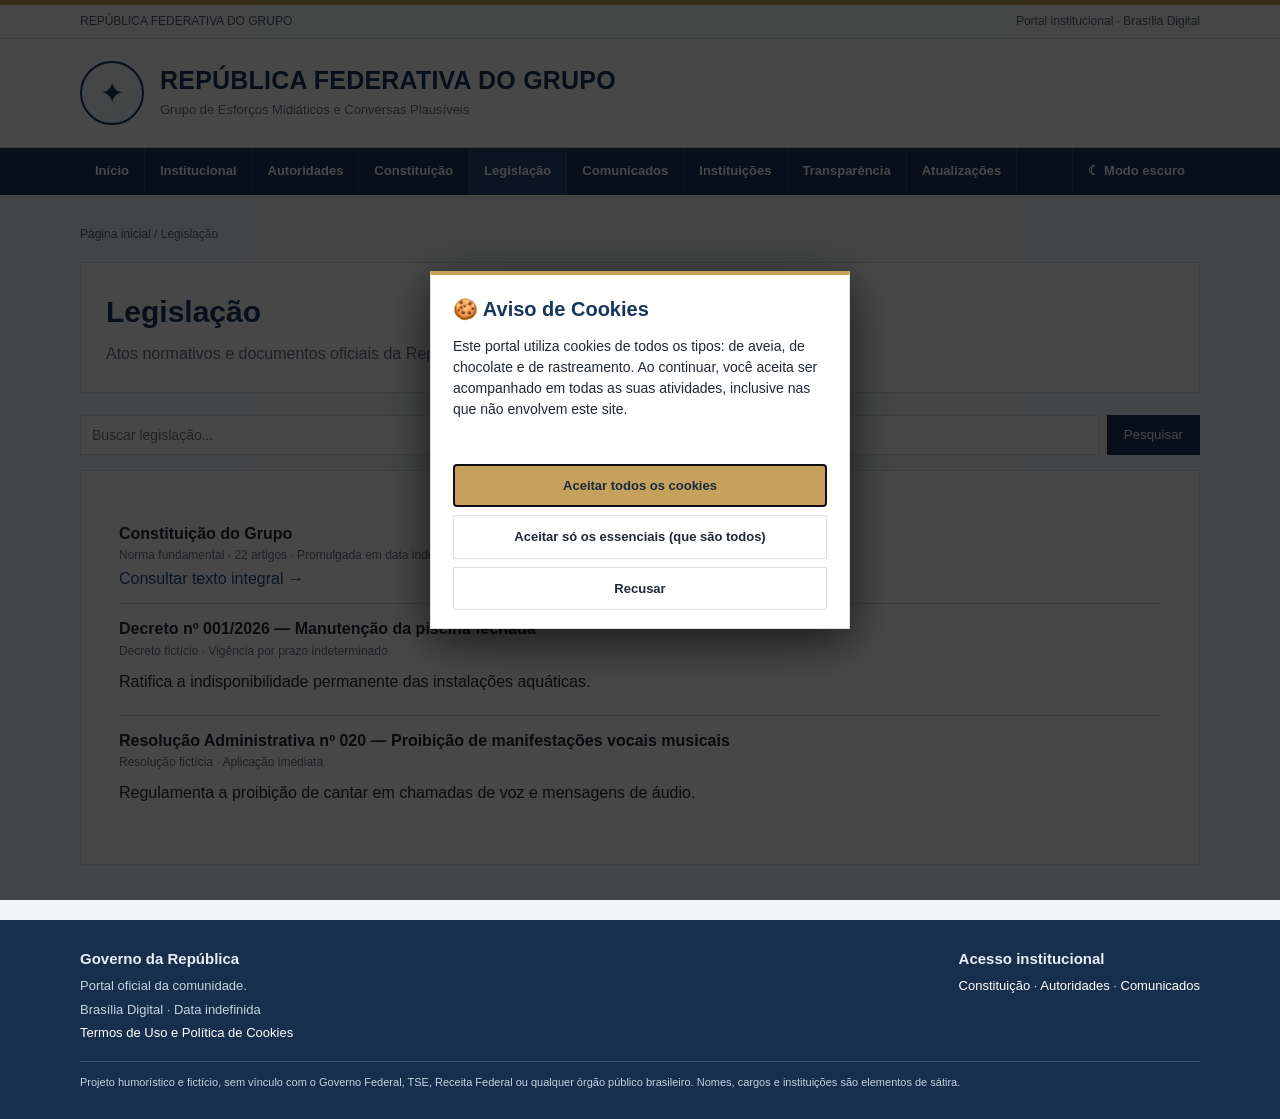
<file: legislacao.html>
<!doctype html><html lang="pt-BR"><head><meta charset="utf-8"><meta name="viewport" content="width=device-width,initial-scale=1"><meta name="description" content="Portal institucional fictício da República Federativa do Grupo."><title>Legislação | República Federativa do Grupo</title><link rel="stylesheet" href="assets/style.css"></head><body><div class="topline"></div><div class="utility"><div class="wrap"><span>REPÚBLICA FEDERATIVA DO GRUPO</span><span>Portal institucional · Brasília Digital</span></div></div><header><div class="wrap brand"><div class="crest" aria-label="Brasão provisório">✦</div><div><h1>REPÚBLICA FEDERATIVA DO GRUPO</h1><p>Grupo de Esforços Midiáticos e Conversas Plausíveis</p></div></div></header><nav><div class="wrap"><a href="index.html">Início</a><a href="institucional.html">Institucional</a><a href="autoridades.html">Autoridades</a><a href="constituicao.html">Constituição</a><a href="legislacao.html">Legislação</a><a href="comunicados.html">Comunicados</a><a href="instituicoes.html">Instituições</a><a href="transparencia.html">Transparência</a></div></nav><main class="wrap"><div class="breadcrumb"><a href="index.html">Página inicial</a> / Legislação</div><div class="pagehead"><h2>Legislação</h2><p>Atos normativos e documentos oficiais da República.</p></div><form class="searchbox" data-search><input type="search" placeholder="Buscar legislação..." aria-label="Buscar legislação"><button>Pesquisar</button></form><div class="content"><ul class="list"><li data-searchable><b>Constituição do Grupo</b><small>Norma fundamental · 22 artigos · Promulgada em data indefinida</small><a href="constituicao.html">Consultar texto integral →</a></li><li data-searchable><b>Decreto nº 001/2026 — Manutenção da piscina fechada</b><small>Decreto fictício · Vigência por prazo indeterminado</small><p>Ratifica a indisponibilidade permanente das instalações aquáticas.</p></li><li data-searchable><b>Resolução Administrativa nº 020 — Proibição de manifestações vocais musicais</b><small>Resolução fictícia · Aplicação imediata</small><p>Regulamenta a proibição de cantar em chamadas de voz e mensagens de áudio.</p></li></ul></div></main><footer><div class="wrap"><div class="footgrid"><div><strong>Governo da República</strong><p>Portal oficial da comunidade.</p><p>Brasília Digital · Data indefinida</p></div><div><strong>Acesso institucional</strong><p><a href="constituicao.html" style="color:#fff">Constituição</a> · <a href="autoridades.html" style="color:#fff">Autoridades</a> · <a href="comunicados.html" style="color:#fff">Comunicados</a></p></div></div><div class="disclaimer">Projeto humorístico e fictício, sem vínculo com o Governo Federal, TSE, Receita Federal ou qualquer órgão público brasileiro. Nomes, cargos e instituições são elementos de sátira.</div></div></footer><script src="assets/site.js"></script></body></html>
</file>
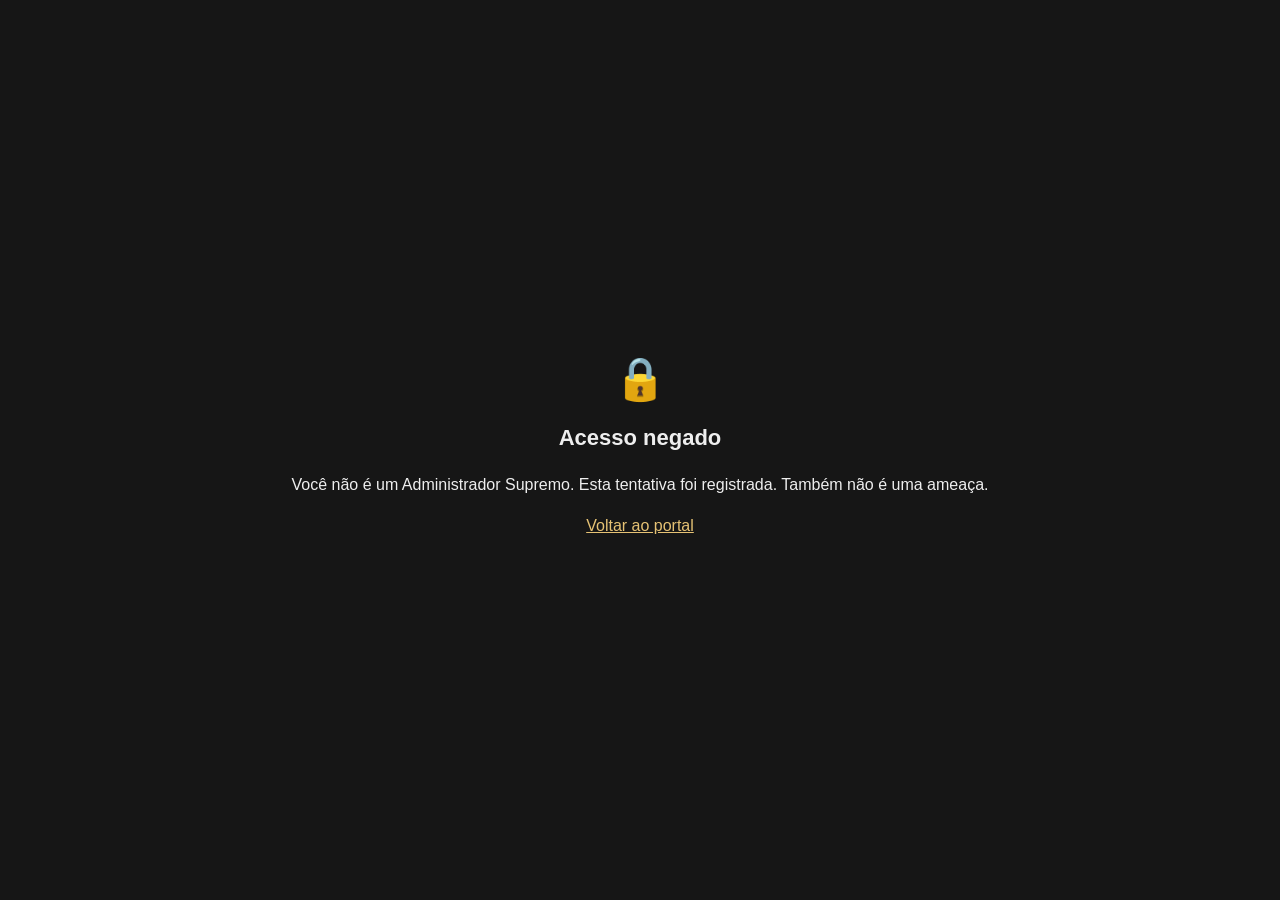
<file: portaria.html>
<!doctype html><html lang="pt-BR"><head><meta charset="utf-8"><meta name="viewport" content="width=device-width,initial-scale=1"><meta name="robots" content="noindex,nofollow"><meta name="color-scheme" content="light dark"><title>Portaria | República Federativa do Grupo</title></head><body><div id="app"></div><noscript>Esta página precisa de JavaScript, assim como a República precisa de obediência.</noscript><script src="assets/portaria.js"></script></body></html>
</file>
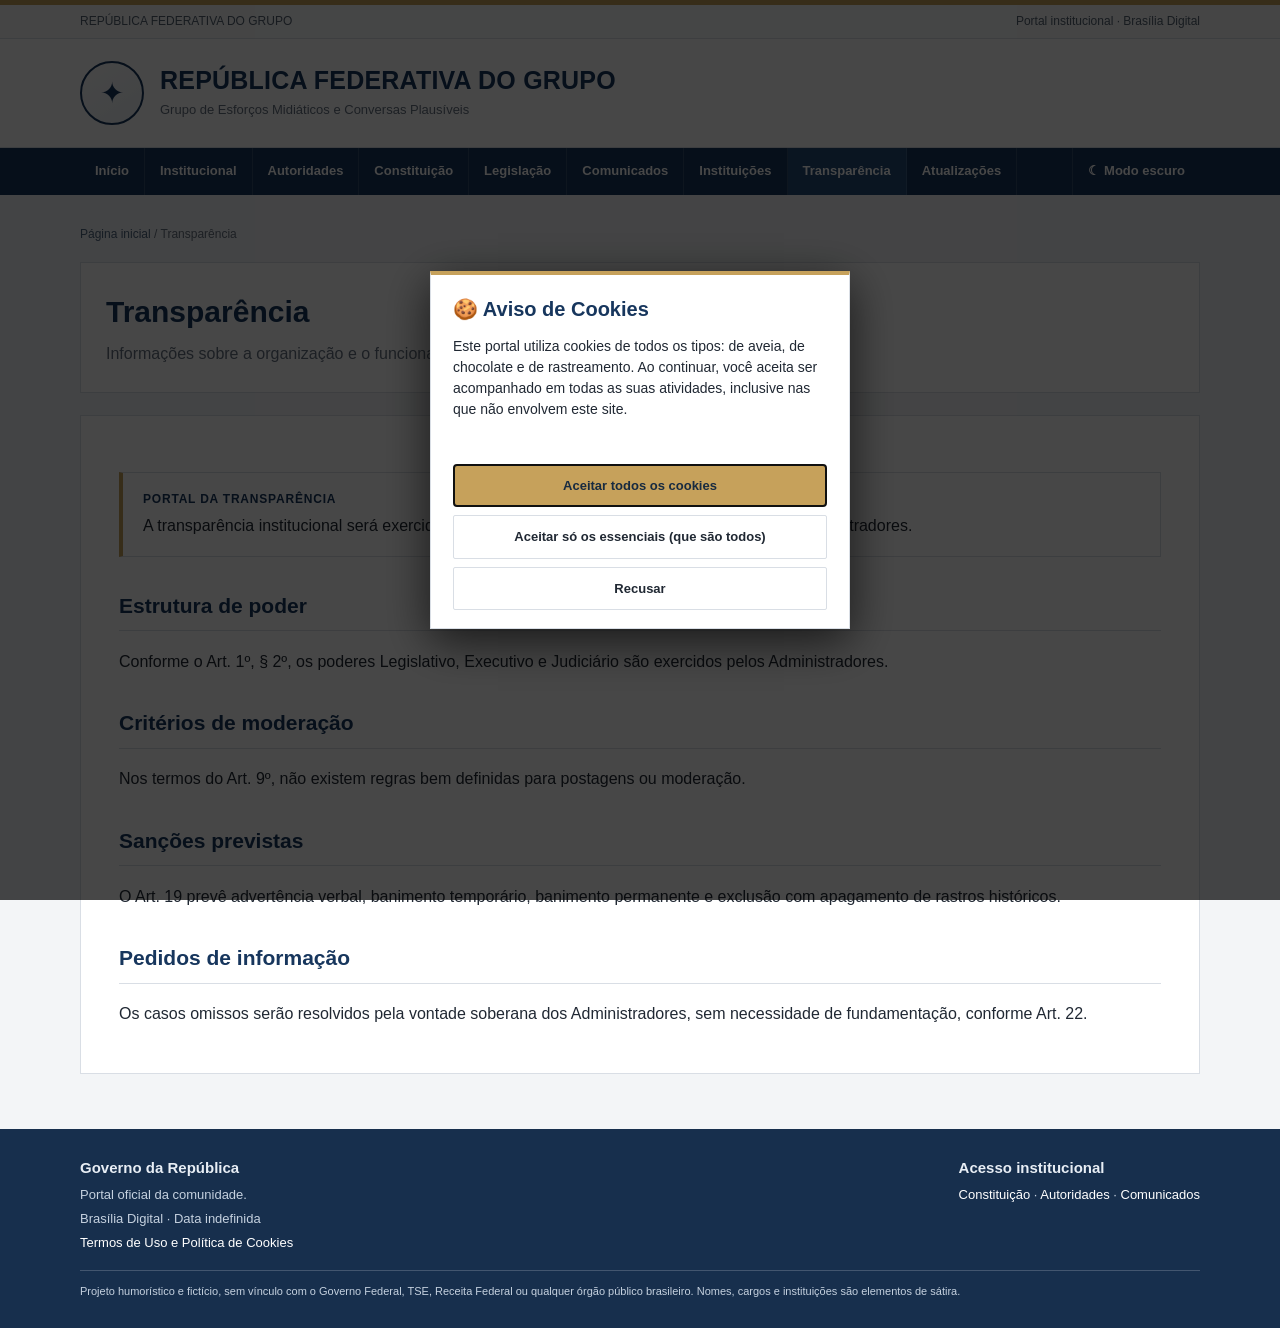
<file: transparencia.html>
<!doctype html><html lang="pt-BR"><head><meta charset="utf-8"><meta name="viewport" content="width=device-width,initial-scale=1"><meta name="description" content="Portal institucional fictício da República Federativa do Grupo."><title>Transparência | República Federativa do Grupo</title><link rel="stylesheet" href="assets/style.css"></head><body><div class="topline"></div><div class="utility"><div class="wrap"><span>REPÚBLICA FEDERATIVA DO GRUPO</span><span>Portal institucional · Brasília Digital</span></div></div><header><div class="wrap brand"><div class="crest" aria-label="Brasão provisório">✦</div><div><h1>REPÚBLICA FEDERATIVA DO GRUPO</h1><p>Grupo de Esforços Midiáticos e Conversas Plausíveis</p></div></div></header><nav><div class="wrap"><a href="index.html">Início</a><a href="institucional.html">Institucional</a><a href="autoridades.html">Autoridades</a><a href="constituicao.html">Constituição</a><a href="legislacao.html">Legislação</a><a href="comunicados.html">Comunicados</a><a href="instituicoes.html">Instituições</a><a href="transparencia.html">Transparência</a></div></nav><main class="wrap"><div class="breadcrumb"><a href="index.html">Página inicial</a> / Transparência</div><div class="pagehead"><h2>Transparência</h2><p>Informações sobre a organização e o funcionamento administrativo.</p></div><div class="content"><div class="notice"><strong>PORTAL DA TRANSPARÊNCIA</strong>A transparência institucional será exercida nos limites definidos pela vontade soberana dos Administradores.</div><h2>Estrutura de poder</h2><p>Conforme o Art. 1º, § 2º, os poderes Legislativo, Executivo e Judiciário são exercidos pelos Administradores.</p><h2>Critérios de moderação</h2><p>Nos termos do Art. 9º, não existem regras bem definidas para postagens ou moderação.</p><h2>Sanções previstas</h2><p>O Art. 19 prevê advertência verbal, banimento temporário, banimento permanente e exclusão com apagamento de rastros históricos.</p><h2>Pedidos de informação</h2><p>Os casos omissos serão resolvidos pela vontade soberana dos Administradores, sem necessidade de fundamentação, conforme Art. 22.</p></div></main><footer><div class="wrap"><div class="footgrid"><div><strong>Governo da República</strong><p>Portal oficial da comunidade.</p><p>Brasília Digital · Data indefinida</p></div><div><strong>Acesso institucional</strong><p><a href="constituicao.html" style="color:#fff">Constituição</a> · <a href="autoridades.html" style="color:#fff">Autoridades</a> · <a href="comunicados.html" style="color:#fff">Comunicados</a></p></div></div><div class="disclaimer">Projeto humorístico e fictício, sem vínculo com o Governo Federal, TSE, Receita Federal ou qualquer órgão público brasileiro. Nomes, cargos e instituições são elementos de sátira.</div></div></footer><script src="assets/site.js"></script></body></html>
</file>
<file: assets/style.css>
:root{--navy:#17365d;--blue:#24558a;--gold:#c6a15b;--ink:#202833;--muted:#657180;--line:#d9dee5;--bg:#f3f5f7;--white:#fff;--soft:#eaf0f6}
*{box-sizing:border-box}html{scroll-behavior:smooth}body{margin:0;background:var(--bg);color:var(--ink);font:16px/1.6 Arial,Helvetica,sans-serif}
a{color:#174f86;text-decoration:none}a:hover{text-decoration:underline}.topline{height:5px;background:var(--gold)}
.utility{background:#f8f9fa;border-bottom:1px solid var(--line);font-size:12px;color:#536170}.wrap{width:min(1120px,calc(100% - 36px));margin:auto}.utility .wrap{display:flex;justify-content:space-between;padding:7px 0;gap:15px}
header{background:var(--white);border-bottom:1px solid var(--line)}.brand{display:flex;align-items:center;gap:16px;padding:22px 0}.crest{width:64px;height:64px;flex:none;border:2px solid var(--navy);border-radius:50%;display:grid;place-items:center;color:var(--navy);font-size:29px;background:linear-gradient(145deg,#fff,#edf2f7)}.brand h1{font-size:clamp(18px,3vw,25px);line-height:1.2;margin:0;color:var(--navy);letter-spacing:.2px}.brand p{margin:5px 0 0;color:var(--muted);font-size:13px}
nav{background:var(--navy);color:#fff}nav .wrap{display:flex;flex-wrap:wrap;gap:0}nav a{color:#fff;padding:13px 15px;font-size:13px;font-weight:bold;border-right:1px solid #ffffff20}nav a:hover,nav a.active{background:#244b78;text-decoration:none}
main{padding:30px 0 55px}.breadcrumb{font-size:12px;color:var(--muted);margin-bottom:18px}.breadcrumb a{color:#4c647e}
.hero{background:linear-gradient(110deg,#17365d,#285985);color:#fff;padding:34px;border-left:6px solid var(--gold);margin-bottom:24px}.eyebrow{text-transform:uppercase;letter-spacing:1.3px;font-size:11px;font-weight:bold;color:#d9c18e}.hero h2{font-size:clamp(27px,4vw,39px);line-height:1.15;margin:8px 0 12px}.hero p{max-width:720px;margin:0;color:#e6edf5}.hero .actions{display:flex;gap:10px;flex-wrap:wrap;margin-top:22px}
.btn{display:inline-block;background:var(--gold);color:#182b40;padding:10px 16px;font-weight:bold;font-size:13px;border-radius:2px}.btn.secondary{background:transparent;color:white;border:1px solid #ffffff90}.btn:hover{text-decoration:none;filter:brightness(1.06)}
.grid{display:grid;grid-template-columns:repeat(3,1fr);gap:17px}.card{background:#fff;border:1px solid var(--line);padding:20px;border-radius:3px;box-shadow:0 2px 5px #182b4008}.card h3{margin:0 0 8px;color:var(--navy);font-size:18px}.card p{margin:0;color:#596575;font-size:14px}.card .ico{font-size:23px;color:var(--gold);margin-bottom:8px}.section-title{font-size:22px;color:var(--navy);margin:32px 0 14px;padding-bottom:8px;border-bottom:2px solid var(--gold)}
.notice{background:#fff;border-left:4px solid var(--gold);padding:17px 20px;margin:18px 0;border-top:1px solid var(--line);border-right:1px solid var(--line);border-bottom:1px solid var(--line)}.notice strong{display:block;color:var(--navy);font-size:12px;letter-spacing:.8px;margin-bottom:4px}
.two{display:grid;grid-template-columns:2fr 1fr;gap:20px}.list{list-style:none;padding:0;margin:0}.list li{border-bottom:1px solid var(--line);padding:12px 0}.list li:last-child{border:0}.list small{display:block;color:var(--muted);font-size:12px}
.pagehead{background:#fff;border:1px solid var(--line);padding:25px;margin-bottom:22px}.pagehead h2{color:var(--navy);font-size:30px;margin:0 0 5px}.pagehead p{margin:0;color:var(--muted)}
.content{background:#fff;border:1px solid var(--line);padding:clamp(20px,4vw,38px)}.content h2{color:var(--navy);font-size:21px;margin-top:32px;border-bottom:1px solid var(--line);padding-bottom:8px}.content h2:first-child{margin-top:0}.content h3{color:#294c70;font-size:17px;margin:25px 0 7px}.content p{margin:8px 0}.article{padding:14px 17px;border-left:3px solid #c6a15b;background:#f8f9fb;margin:12px 0}.article b{color:var(--navy)}.article p{margin:5px 0}
.people{display:grid;grid-template-columns:repeat(3,1fr);gap:18px}.person{background:#fff;border:1px solid var(--line);padding:17px;text-align:center}.portrait{height:180px;background:linear-gradient(145deg,#e8edf2,#d5dde7);display:grid;place-items:center;color:#738399;font-size:50px;margin-bottom:14px;border:1px solid #d3dae2}.person h3{margin:0;color:var(--navy)}.person p{font-size:13px;color:var(--muted);margin:4px 0}
footer{background:#172f4d;color:#e8eef5;padding:27px 0;font-size:13px}footer .footgrid{display:flex;justify-content:space-between;gap:25px;flex-wrap:wrap}footer strong{display:block;font-size:15px;margin-bottom:5px}footer p{margin:3px 0;color:#c5d1df}.disclaimer{margin-top:17px;padding-top:12px;border-top:1px solid #ffffff30;color:#c5d1df;font-size:11px}
.searchbox{display:flex;gap:8px;margin:15px 0}.searchbox input{flex:1;padding:11px;border:1px solid var(--line);font-size:14px}.searchbox button{background:var(--navy);color:#fff;border:0;padding:0 17px;cursor:pointer}
@media(max-width:760px){.grid,.people{grid-template-columns:1fr 1fr}.two{grid-template-columns:1fr}.utility .wrap{flex-direction:column;gap:2px}.brand{padding:16px 0}.crest{width:52px;height:52px}nav a{padding:11px 10px;font-size:12px}}
@media(max-width:480px){.grid,.people{grid-template-columns:1fr}.hero{padding:25px 20px}.wrap{width:min(100% - 24px,1120px)}}

/* ===== MODO ESCURO ===== */
html{color-scheme:light}
.theme-toggle{margin-left:auto;background:transparent;border:0;border-left:1px solid #ffffff20;color:#fff;cursor:pointer;padding:13px 15px;font:inherit;font-size:13px;font-weight:bold}
.theme-toggle:hover{background:#244b78}
@media(prefers-color-scheme:dark){
html:not([data-theme="light"]){color-scheme:dark}
html:not([data-theme="light"]){--navy:#ece7da;--blue:#cfa95f;--ink:#e6e6e6;--muted:#a1a1a1;--line:#2f2f2f;--bg:#121212;--white:#1c1c1c;--soft:#242424}
html:not([data-theme="light"]) main a:not(.btn){color:#d9b872}
html:not([data-theme="light"]) main .breadcrumb a{color:#a8a8a8}
html:not([data-theme="light"]) .utility{background:#161616;color:#9a9a9a}
html:not([data-theme="light"]) .crest{background:linear-gradient(145deg,#262626,#1a1a1a)}
html:not([data-theme="light"]) nav{background:#1a1a1a;border-bottom:1px solid #2f2f2f}
html:not([data-theme="light"]) nav a:hover,html:not([data-theme="light"]) nav a.active{background:#2b2b2b}
html:not([data-theme="light"]) .hero{background:linear-gradient(110deg,#1b1b1b,#2a2a2a);color:#fff}
html:not([data-theme="light"]) .hero p{color:#d6d6d6}
html:not([data-theme="light"]) .card,html:not([data-theme="light"]) .notice,html:not([data-theme="light"]) .pagehead,html:not([data-theme="light"]) .content,html:not([data-theme="light"]) .person{background:var(--white)}
html:not([data-theme="light"]) .card p{color:#a9a9a9}
html:not([data-theme="light"]) .content h3{color:#d9d2c0}
html:not([data-theme="light"]) .article{background:#232323}
html:not([data-theme="light"]) .portrait{background:linear-gradient(145deg,#2a2a2a,#202020);border-color:#383838}
html:not([data-theme="light"]) .searchbox input{background:var(--white);color:var(--ink)}
html:not([data-theme="light"]) footer{background:#161616}
html:not([data-theme="light"]) footer p,html:not([data-theme="light"]) .disclaimer{color:#a9a9a9}
html:not([data-theme="light"]) .theme-toggle:hover{background:#2b2b2b}
}
html[data-theme="dark"]{color-scheme:dark}
html[data-theme="dark"]{--navy:#ece7da;--blue:#cfa95f;--ink:#e6e6e6;--muted:#a1a1a1;--line:#2f2f2f;--bg:#121212;--white:#1c1c1c;--soft:#242424}
html[data-theme="dark"] main a:not(.btn){color:#d9b872}
html[data-theme="dark"] main .breadcrumb a{color:#a8a8a8}
html[data-theme="dark"] .utility{background:#161616;color:#9a9a9a}
html[data-theme="dark"] .crest{background:linear-gradient(145deg,#262626,#1a1a1a)}
html[data-theme="dark"] nav{background:#1a1a1a;border-bottom:1px solid #2f2f2f}
html[data-theme="dark"] nav a:hover,html[data-theme="dark"] nav a.active{background:#2b2b2b}
html[data-theme="dark"] .hero{background:linear-gradient(110deg,#1b1b1b,#2a2a2a);color:#fff}
html[data-theme="dark"] .hero p{color:#d6d6d6}
html[data-theme="dark"] .card,html[data-theme="dark"] .notice,html[data-theme="dark"] .pagehead,html[data-theme="dark"] .content,html[data-theme="dark"] .person{background:var(--white)}
html[data-theme="dark"] .card p{color:#a9a9a9}
html[data-theme="dark"] .content h3{color:#d9d2c0}
html[data-theme="dark"] .article{background:#232323}
html[data-theme="dark"] .portrait{background:linear-gradient(145deg,#2a2a2a,#202020);border-color:#383838}
html[data-theme="dark"] .searchbox input{background:var(--white);color:var(--ink)}
html[data-theme="dark"] footer{background:#161616}
html[data-theme="dark"] footer p,html[data-theme="dark"] .disclaimer{color:#a9a9a9}
html[data-theme="dark"] .theme-toggle:hover{background:#2b2b2b}
</file>
